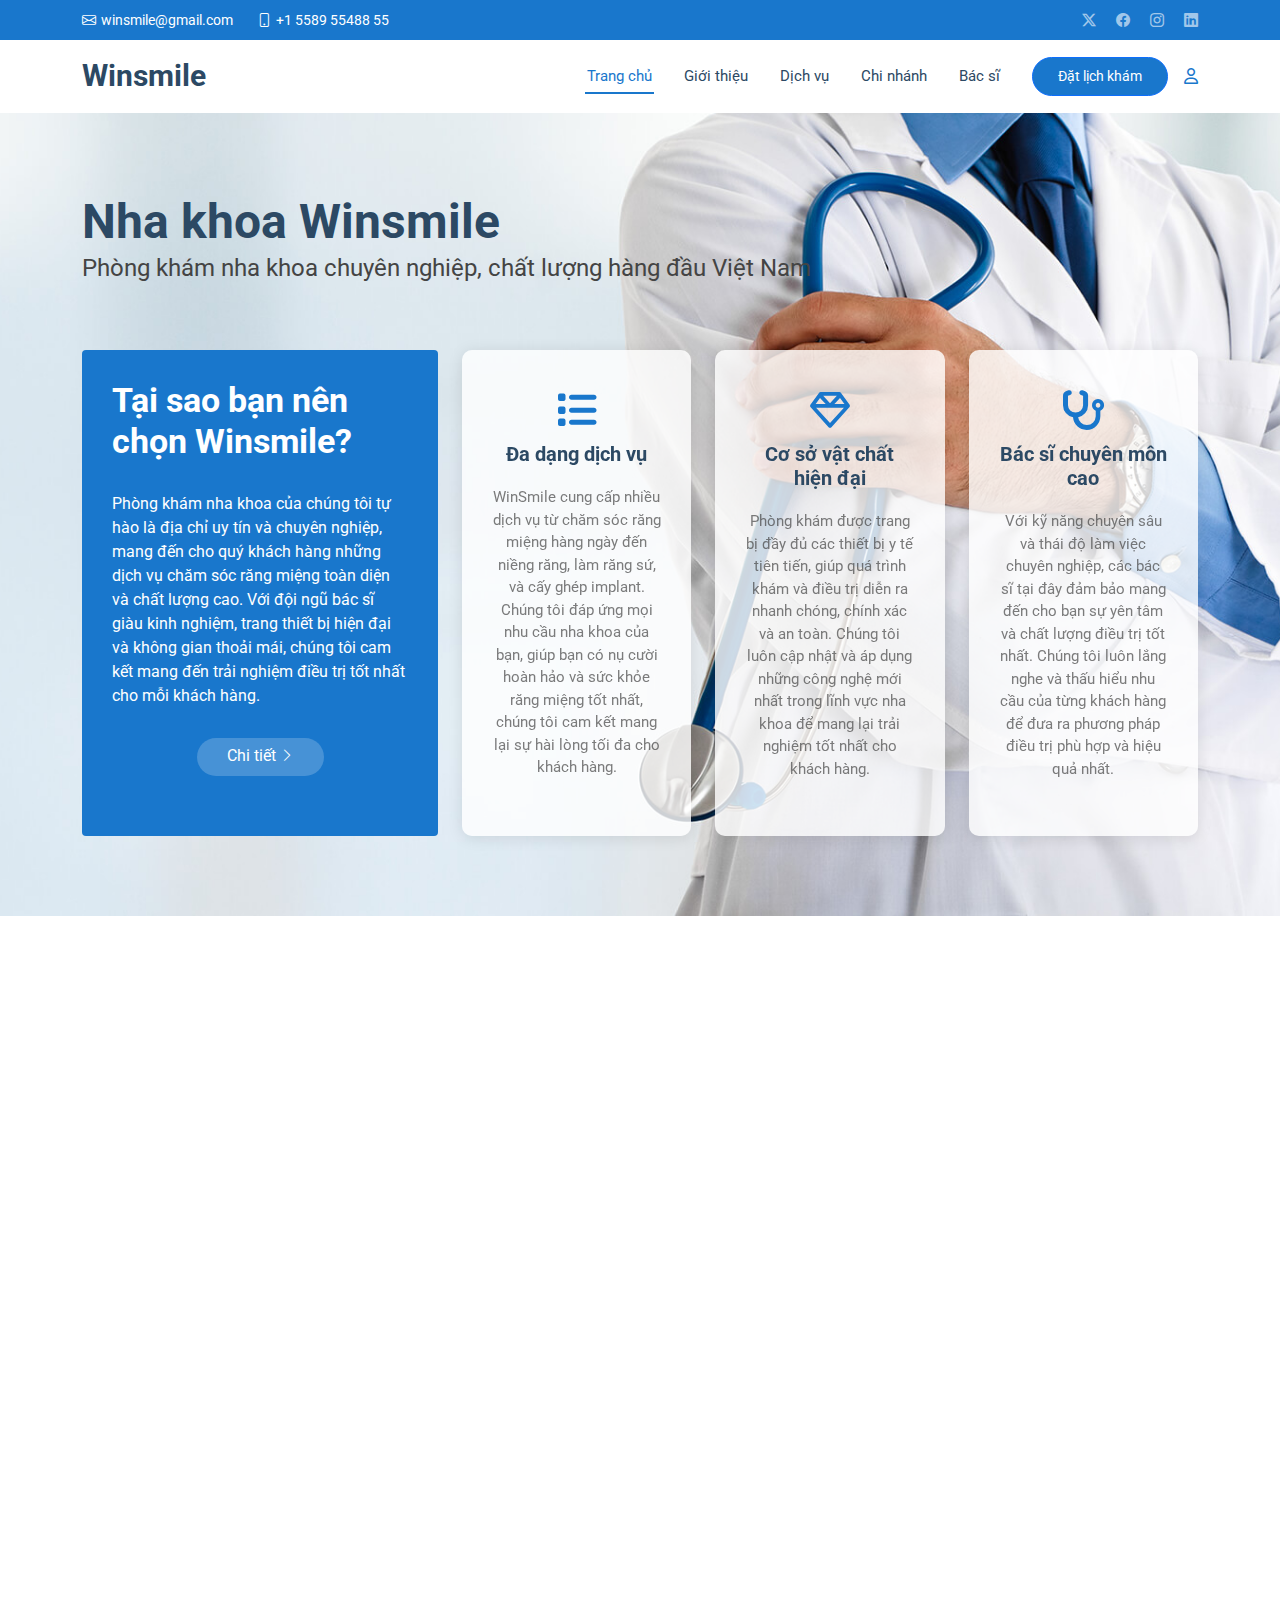
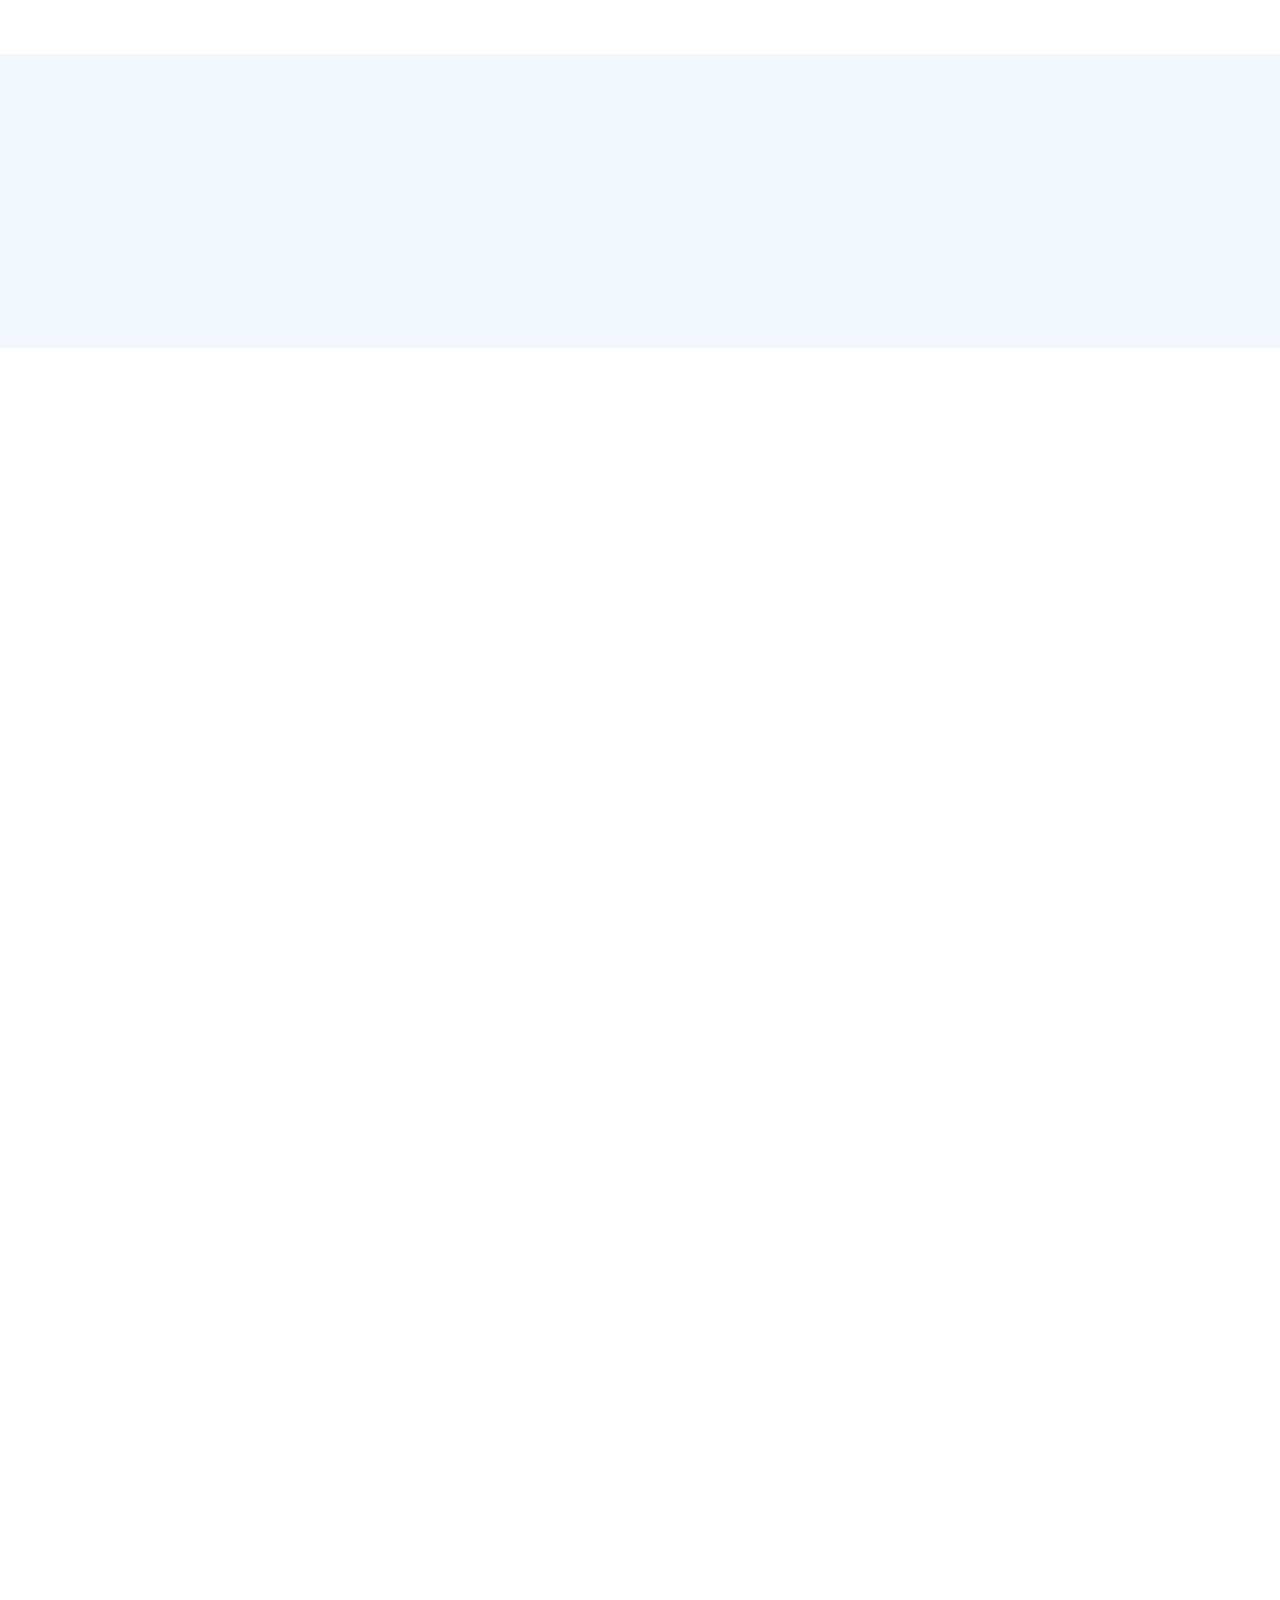
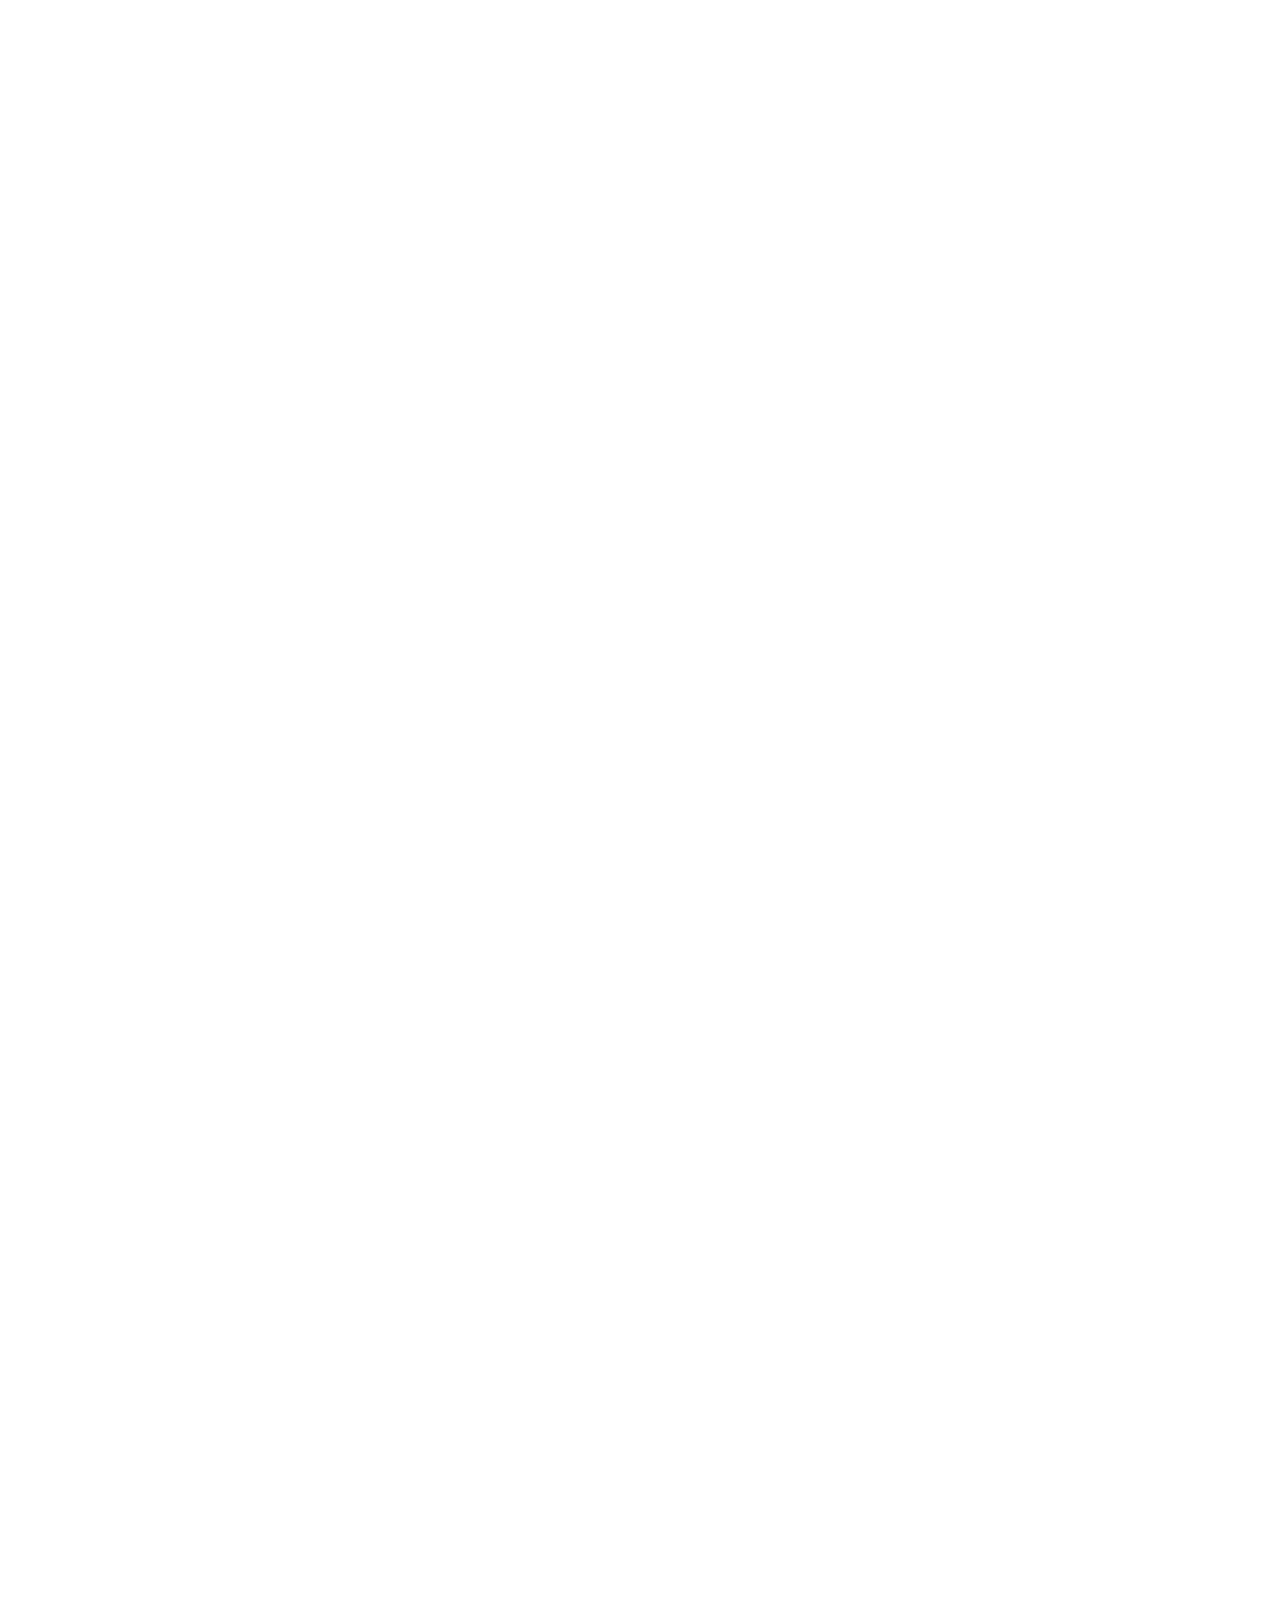
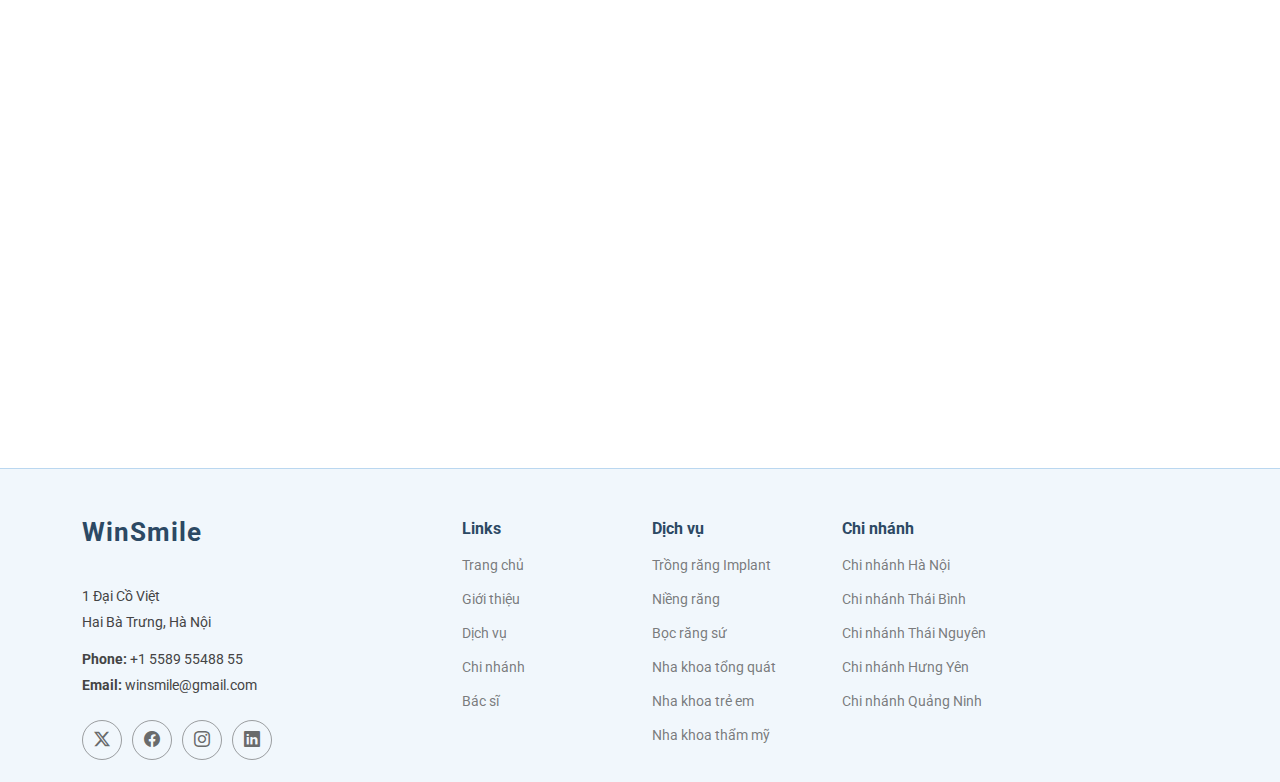
<file: index.html>
<!DOCTYPE html>
<html lang="en">
  <head>
    <meta charset="utf-8" />
    <meta content="width=device-width, initial-scale=1.0" name="viewport" />
    <title>Winsmile</title>
    <meta content="" name="description" />
    <meta content="" name="keywords" />
   
    <!-- Favicons -->
    <link href="assets/img/favicon.png" rel="icon" />
    <link href="assets/img/apple-touch-icon.png" rel="apple-touch-icon" />

    <!-- Fonts -->
    <link href="https://fonts.googleapis.com" rel="preconnect" />
    <link href="https://fonts.gstatic.com" rel="preconnect" crossorigin />
    <link
      href="https://fonts.googleapis.com/css2?family=Roboto:ital,wght@0,100;0,300;0,400;0,500;0,700;0,900;1,100;1,300;1,400;1,500;1,700;1,900&family=Poppins:ital,wght@0,100;0,200;0,300;0,400;0,500;0,600;0,700;0,800;0,900;1,100;1,200;1,300;1,400;1,500;1,600;1,700;1,800;1,900&family=Raleway:ital,wght@0,100;0,200;0,300;0,400;0,500;0,600;0,700;0,800;0,900;1,100;1,200;1,300;1,400;1,500;1,600;1,700;1,800;1,900&display=swap"
      rel="stylesheet"
    />

    <!-- Vendor CSS Files -->
    <link
      href="assets/vendor/bootstrap/css/bootstrap.min.css"
      rel="stylesheet"
    />
    <link
      href="assets/vendor/bootstrap-icons/bootstrap-icons.css"
      rel="stylesheet"
    />
    <link href="assets/vendor/aos/aos.css" rel="stylesheet" />
    <link
      href="assets/vendor/fontawesome-free/css/all.min.css"
      rel="stylesheet"
    />
    <link
      href="assets/vendor/glightbox/css/glightbox.min.css"
      rel="stylesheet"
    />
    <link href="assets/vendor/swiper/swiper-bundle.min.css" rel="stylesheet" />

    <!-- Main CSS File -->
    <link href="assets/css/main.css" rel="stylesheet" />

   
  </head>

  <body class="index-page">
    <header id="header" class="header sticky-top">
      <div class="topbar d-flex align-items-center">
        <div
          class="container d-flex justify-content-center justify-content-md-between"
        >
          <div class="contact-info d-flex align-items-center">
            <i class="bi bi-envelope d-flex align-items-center"
              ><a href="mailto:contact@example.com">winsmile@gmail.com</a></i
            >
            <i class="bi bi-phone d-flex align-items-center ms-4"
              ><span>+1 5589 55488 55</span></i
            >
          </div>
          <div class="social-links d-none d-md-flex align-items-center">
            <a href="#" class="twitter"><i class="bi bi-twitter-x"></i></a>
            <a href="#" class="facebook"><i class="bi bi-facebook"></i></a>
            <a href="#" class="instagram"><i class="bi bi-instagram"></i></a>
            <a href="#" class="linkedin"><i class="bi bi-linkedin"></i></a>
          </div>
        </div>
      </div>
      <!-- End Top Bar -->

      <div class="branding d-flex align-items-center">
        <div
          class="container position-relative d-flex align-items-center justify-content-between"
        >
          <a href="index.html" class="logo d-flex align-items-center me-auto">
            <!-- Uncomment the line below if you also wish to use an image logo -->
            <!-- <img src="assets/img/logo.png" alt=""> -->
            <h1 class="sitename">Winsmile</h1>
          </a>

          <nav id="navmenu" class="navmenu">
            <ul>
              <li>
                <a href="#hero" class="active">Trang chủ<br /></a>
              </li>
              <li><a href="#about">Giới thiệu</a></li>
              <li><a href="#services">Dịch vụ</a></li>
              <li><a href="#departments">Chi nhánh</a></li>
              <li><a href="#doctors">Bác sĩ</a></li>
            </ul>
            <i class="mobile-nav-toggle d-xl-none bi bi-list"></i>
          </nav>

          <a
            class="btn btn-primary cta-btn d-none d-sm-block"
            href="#appointment"
            >Đặt lịch khám</a
          >
          <div class="dropdown ms-3">
            <a
              href="#"
              class="d-flex align-items-center text-decoration-none"
              id="userDropdown"
              data-bs-toggle="dropdown"
              aria-expanded="false"
            >
              <!-- <img src="assets/img/user.png" alt="User" width="32" height="32" class="rounded-circle"> -->
              <i class="fa-regular fa-user"></i>
            </a>
            <ul
              class="dropdown-menu dropdown-menu-end"
              aria-labelledby="userDropdown"
              style="font-family: 'Roboto', sans-serif; font-size: 14px"
            >
              <li><a class="dropdown-item" href="#">Cập nhật thông tin cá nhân</a></li>
              <li><a class="dropdown-item" href="#">Đổi mật khẩu</a></li>
              <li><a class="dropdown-item" href="payment.html">Lịch sử thanh toán</a></li>
              <li><a class="dropdown-item" href="record_patient.html">Lịch sử điều trị</a></li>

              <li><hr class="dropdown-divider" /></li>
              <li><a class="dropdown-item" href="#">Đăng xuất</a></li>
            </ul>
          </div>
        </div>
      </div>
    </header>

    <main class="main">
      <!-- Hero Section -->
      <section id="hero" class="hero section light-background">
        <img src="assets/img/hero-bg.jpg" alt="" data-aos="fade-in" />

        <div class="container position-relative">
          <div
            class="welcome position-relative"
            data-aos="fade-down"
            data-aos-delay="100"
          >
            <h2>Nha khoa Winsmile</h2>
            <p>
              Phòng khám nha khoa chuyên nghiệp, chất lượng hàng đầu Việt Nam
            </p>
          </div>
          <!-- End Welcome -->

          <div class="content row gy-4">
            <div class="col-lg-4 d-flex align-items-stretch">
              <div class="why-box" data-aos="zoom-out" data-aos-delay="200">
                <h3>Tại sao bạn nên chọn Winsmile?</h3>
                <p>
                  Phòng khám nha khoa của chúng tôi tự hào là địa chỉ uy tín và
                  chuyên nghiệp, mang đến cho quý khách hàng những dịch vụ chăm
                  sóc răng miệng toàn diện và chất lượng cao. Với đội ngũ bác sĩ
                  giàu kinh nghiệm, trang thiết bị hiện đại và không gian thoải
                  mái, chúng tôi cam kết mang đến trải nghiệm điều trị tốt nhất
                  cho mỗi khách hàng.
                </p>
                <div class="text-center">
                  <a href="#about" class="more-btn"
                    ><span>Chi tiết</span> <i class="bi bi-chevron-right"></i
                  ></a>
                </div>
              </div>
            </div>
            <!-- End Why Box -->

            <div class="col-lg-8 d-flex align-items-stretch">
              <div class="d-flex flex-column justify-content-center">
                <div class="row gy-4">
                  <div class="col-xl-4 d-flex align-items-stretch">
                    <div
                      class="icon-box"
                      data-aos="zoom-out"
                      data-aos-delay="300"
                    >
                      <i class="fa-solid fa-list"></i>

                      <h4>Đa dạng dịch vụ</h4>
                      <p>
                        WinSmile cung cấp nhiều dịch vụ từ chăm sóc răng miệng
                        hàng ngày đến niềng răng, làm răng sứ, và cấy ghép
                        implant. Chúng tôi đáp ứng mọi nhu cầu nha khoa của bạn,
                        giúp bạn có nụ cười hoàn hảo và sức khỏe răng miệng tốt
                        nhất, chúng tôi cam kết mang lại sự hài lòng tối đa cho
                        khách hàng.
                      </p>
                    </div>
                  </div>
                  <!-- End Icon Box -->

                  <div class="col-xl-4 d-flex align-items-stretch">
                    <div
                      class="icon-box"
                      data-aos="zoom-out"
                      data-aos-delay="400"
                    >
                      <i class="fa-regular fa-gem"></i>
                      <h4>Cơ sở vật chất hiện đại</h4>
                      <p>
                        Phòng khám được trang bị đầy đủ các thiết bị y tế tiên
                        tiến, giúp quá trình khám và điều trị diễn ra nhanh
                        chóng, chính xác và an toàn. Chúng tôi luôn cập nhật và
                        áp dụng những công nghệ mới nhất trong lĩnh vực nha khoa
                        để mang lại trải nghiệm tốt nhất cho khách hàng.
                      </p>
                    </div>
                  </div>
                  <!-- End Icon Box -->

                  <div class="col-xl-4 d-flex align-items-stretch">
                    <div
                      class="icon-box"
                      data-aos="zoom-out"
                      data-aos-delay="500"
                    >
                      <i class="fa-solid fa-stethoscope"></i>
                      <h4>Bác sĩ chuyên môn cao</h4>
                      <p>
                        Với kỹ năng chuyên sâu và thái độ làm việc chuyên
                        nghiệp, các bác sĩ tại đây đảm bảo mang đến cho bạn sự
                        yên tâm và chất lượng điều trị tốt nhất. Chúng tôi luôn
                        lắng nghe và thấu hiểu nhu cầu của từng khách hàng để
                        đưa ra phương pháp điều trị phù hợp và hiệu quả nhất.
                      </p>
                    </div>
                  </div>
                  <!-- End Icon Box -->
                </div>
              </div>
            </div>
          </div>
          <!-- End  Content-->
        </div>
      </section>
      <!-- /Hero Section -->

      <!-- About Section -->
      <section id="about" class="about section">
        <div class="container">
          <div class="row gy-4 gx-5">
            <div
              class="col-lg-6 position-relative align-self-center"
              data-aos="fade-up"
              data-aos-delay="200"
            >
              <img src="assets/img/about.jpg" class="img-fluid" alt="" />
            </div>

            <div
              class="col-lg-6 content"
              data-aos="fade-up"
              data-aos-delay="100"
            >
              <h3>Giới thiệu</h3>
              <p>
                Phòng khám nha khoa WinSmile tự hào là một trong những địa chỉ
                chăm sóc răng miệng hàng đầu tại Việt Nam. Với đội ngũ bác sĩ
                giàu kinh nghiệm và được đào tạo bài bản, chúng tôi cam kết mang
                đến cho khách hàng các dịch vụ nha khoa chất lượng cao. Tại
                WinSmile, chúng tôi không ngừng cập nhật những công nghệ tiên
                tiến nhất để đảm bảo mang lại nụ cười tự tin và khỏe mạnh cho
                bạn.
              </p>
              <ul>
                <li>
                  <i class="fa-solid fa-pump-soap"></i>
                  <div>
                    <h5>Môi trường thân thiện và sạch sẽ</h5>
                    <p>
                      Chúng tôi luôn duy trì một môi trường phòng khám thân
                      thiện, thoải mái và vệ sinh sạch sẽ, giúp khách hàng cảm
                      thấy an tâm và thư giãn khi sử dụng dịch vụ.
                    </p>
                  </div>
                </li>
                <li>
                  <i class="fa-solid fa-hand-holding-medical"></i>
                  <div>
                    <h5>Chăm sóc cá nhân hóa</h5>
                    <p>
                      Mỗi khách hàng tại WinSmile đều được chăm sóc và tư vấn
                      theo tình trạng răng miệng riêng biệt, đảm bảo mang lại
                      kết quả tốt nhất và sự hài lòng tuyệt đối.
                    </p>
                  </div>
                </li>
                <li>
                  <i class="fa-solid fa-piggy-bank"></i>
                  <div>
                    <h5>Giá cả hợp lý</h5>
                    <p>
                      WinSmile cam kết cung cấp dịch vụ với mức giá hợp lý và
                      minh bạch, giúp khách hàng dễ dàng tiếp cận và lựa chọn
                      các dịch vụ chăm sóc răng miệng phù hợp.
                    </p>
                  </div>
                </li>
              </ul>
            </div>
          </div>
        </div>
      </section>
      <!-- /About Section -->

      <!-- Stats Section -->
      <section id="stats" class="stats section light-background">
        <div class="container" data-aos="fade-up" data-aos-delay="100">
          <div class="row gy-4">
            <div
              class="col-lg-3 col-md-6 d-flex flex-column align-items-center"
            >
              <i class="fa-solid fa-user-doctor"></i>
              <div class="stats-item">
                <span
                  data-purecounter-start="0"
                  data-purecounter-end="85"
                  data-purecounter-duration="1"
                  class="purecounter"
                ></span>
                <p>Bác sĩ</p>
              </div>
            </div>
            <!-- End Stats Item -->

            <div
              class="col-lg-3 col-md-6 d-flex flex-column align-items-center"
            >
              <i class="fa-regular fa-hospital"></i>
              <div class="stats-item">
                <span
                  data-purecounter-start="0"
                  data-purecounter-end="5"
                  data-purecounter-duration="1"
                  class="purecounter"
                ></span>
                <p>Chi nhánh</p>
              </div>
            </div>
            <!-- End Stats Item -->

            <div
              class="col-lg-3 col-md-6 d-flex flex-column align-items-center"
            >
              <i class="fa-solid fa-calendar-alt"></i>

              <div class="stats-item">
                <span
                  data-purecounter-start="0"
                  data-purecounter-end="12"
                  data-purecounter-duration="1"
                  class="purecounter"
                ></span>
                <p>Năm phát triển</p>
              </div>
            </div>
            <!-- End Stats Item -->

            <div
              class="col-lg-3 col-md-6 d-flex flex-column align-items-center"
            >
              <i class="fas fa-award"></i>
              <div class="stats-item">
                <span
                  data-purecounter-start="0"
                  data-purecounter-end="150"
                  data-purecounter-duration="1"
                  class="purecounter"
                ></span>
                <p>Giải thưởng</p>
              </div>
            </div>
            <!-- End Stats Item -->
          </div>
        </div>
      </section>
      <!-- /Stats Section -->

      <!-- Services Section -->
      <section id="services" class="services section">

        <!-- Section Title -->
        <div class="container section-title" data-aos="fade-up">
          <h2>Dịch vụ</h2>
          <!-- <p>Necessitatibus eius consequatur ex aliquid fuga eum quidem sint consectetur velit</p> -->
        </div><!-- End Section Title -->
  
        <div class="container">
  
          <div class="row gy-4">
  
            <div class="col-lg-4 col-md-6" data-aos="fade-up" data-aos-delay="100">
              <div class="service-item  position-relative">
                <div class="icon">
                  <!-- <i class="fas fa-heartbeat"></i> -->
                  <i class="fa-solid fa-teeth-open"></i>
                </div>
                <a href="service-implant.html" class="stretched-link">
                  <h3>Trồng răng Implant</h3>
                </a>
                <p>Trồng lại chiếc răng đã mất với chức năng thẩm mỹ và ăn nhai tốt như răng tự nhiên bằng phương pháp cấy ghép implant hiện đại.</p>
              </div>
            </div><!-- End Service Item -->
  
            <div class="col-lg-4 col-md-6" data-aos="fade-up" data-aos-delay="200">
              <div class="service-item position-relative">
                <div class="icon">
                  <i class="fas fa-pills"></i>
                </div>
                <a href="#" class="stretched-link">
                  <h3>Niềng răng</h3>
                </a>
                <p>Niềng răng nhanh hơn, hiệu quả hơn, ít đau hơn, khung hàm đẹp hơn và không giới hạn về tuổi tác cùng Hệ thống mắc cài và khay niềng thông minh.</p>
              </div>
            </div><!-- End Service Item -->
  
            <div class="col-lg-4 col-md-6" data-aos="fade-up" data-aos-delay="300">
              <div class="service-item position-relative">
                <div class="icon">
                  <i class="fas fa-hospital-user"></i>
                </div>
                <a href="#" class="stretched-link">
                  <h3>Bọc răng sứ</h3>
                </a>
                <p>Giải pháp bọc răng sứ thẩm mỹ giúp cho những chiếc răng bị khiếm khuyết lấy lại vẻ đẹp tự nhiên, răng được đều và khít sát, nâng cao tính thẩm mỹ cho nụ cười.</p>
              </div>
            </div><!-- End Service Item -->
  
            <div class="col-lg-4 col-md-6" data-aos="fade-up" data-aos-delay="400">
              <div class="service-item position-relative">
                <div class="icon">
                  <!-- <i class="fas fa-dna"></i> -->
                  <i class="fa-solid fa-stethoscope"></i>
                </div>
                <a href="#" class="stretched-link">
                  <h3>Nha khoa tổng quát</h3>
                </a>
                <p>Cung cấp dịch vụ chăm sóc răng miệng toàn diện, từ kiểm tra, vệ sinh răng miệng, đến điều trị sâu răng và các vấn đề nha chu, giúp duy trì sức khỏe răng miệng tốt..</p>
                <a href="#" class="stretched-link"></a>
              </div>
            </div><!-- End Service Item -->
  
            <div class="col-lg-4 col-md-6" data-aos="fade-up" data-aos-delay="500">
              <div class="service-item position-relative">
                <div class="icon">
                  <!-- <i class="fas fa-wheelchair"></i> -->
                  <i class="fa-solid fa-tooth"></i>
                </div>
                <a href="#" class="stretched-link">
                  <h3>Nha khoa trẻ em</h3>
                </a>
                <p>Chuyên chăm sóc răng miệng cho trẻ, từ kiểm tra định kỳ, làm sạch răng, đến điều trị sâu răng, giúp trẻ có hàm răng khỏe mạnh và nụ cười tươi tắn.</p>
                <a href="#" class="stretched-link"></a>
              </div>
            </div><!-- End Service Item -->
  
            <div class="col-lg-4 col-md-6" data-aos="fade-up" data-aos-delay="600">
              <div class="service-item position-relative">
                <div class="icon">
                  <i class="fas fa-notes-medical"></i>
                </div>
                <a href="#" class="stretched-link">
                  <h3>Nha khoa thẩm mỹ</h3>
                </a>
                <p>Chuyên cải thiện vẻ đẹp răng miệng qua các dịch vụ như tẩy trắng răng, chỉnh nha, và cấy ghép răng, giúp bạn tự tin với nụ cười hoàn hảo..</p>
                <a href="#" class="stretched-link"></a>
              </div>
            </div><!-- End Service Item -->
  
          </div>
  
        </div>
  
      </section><!-- /Services Section -->
  

      <!-- Appointment Section -->
      <section id="appointment" class="appointment section">
        <!-- Section Title -->
        <div class="container section-title" data-aos="fade-up">
          <h2>Đặt lịch khám</h2>
        
        </div>
        <!-- End Section Title -->

        <div class="container" data-aos="fade-up" data-aos-delay="100">
          <form
            action="forms/appointment.php"
            method="post"
            role="form"
            class="php-email-form"
          >
            <div class="row">
              <div class="col-md-4 form-group">
                <input
                  type="text"
                  name="name"
                  class="form-control"
                  id="name"
                  placeholder="Tên"
                  required=""
                />
              </div>
              <div class="col-md-4 form-group mt-3 mt-md-0">
                <input
                  type="email"
                  class="form-control"
                  name="email"
                  id="email"
                  placeholder="Email"
                  required=""
                />
              </div>
              <div class="col-md-4 form-group mt-3 mt-md-0">
                <input
                  type="tel"
                  class="form-control"
                  name="phone"
                  id="phone"
                  placeholder="Số điện thoại"
                  required=""
                />
              </div>
            </div>
            <div class="row">
              <div class="col-md-4 form-group mt-3">
                <input
                  type="datetime-local"
                  name="date"
                  class="form-control datepicker"
                  id="date"
                  placeholder="Ngày"
                  required=""
                />
              </div>
              <div class="col-md-4 form-group mt-3">
                <select
                  name="department"
                  id="department"
                  class="form-select"
                  required=""
                >
                  <option value="">Chọn chi nhánh</option>
                  <option value="Department 1">Department 1</option>
                  <option value="Department 2">Department 2</option>
                  <option value="Department 3">Department 3</option>
                </select>
              </div>
              <div class="col-md-4 form-group mt-3">
                <select
                  name="doctor"
                  id="doctor"
                  class="form-select"
                  required=""
                >
                  <option value="">Chọn bác sĩ</option>
                  <option value="Doctor 1">Doctor 1</option>
                  <option value="Doctor 2">Doctor 2</option>
                  <option value="Doctor 3">Doctor 3</option>
                </select>
              </div>
            </div>

            <div class="form-group mt-3">
              <textarea
                class="form-control"
                name="message"
                rows="5"
                placeholder="Lời nhắn"
              ></textarea>
            </div>
            <div class="mt-3">
              <div class="loading">Loading</div>
              <div class="error-message"></div>
              <div class="sent-message">
                Your appointment request has been sent successfully. Thank you!
              </div>
              <div class="text-center">
                <button type="submit">Gửi</button>
              </div>
            </div>
          </form>
        </div>

        <!-- Calendar Section -->
        <div class="container mt-5" data-aos="fade-up" data-aos-delay="200">
          <div
            class="calendar-header d-flex justify-content-between align-items-center"
          >
            <button id="prevMonth" class="btn btn-light">&lt;</button>
            <h3 id="calendarMonthYear"></h3>
            <button id="nextMonth" class="btn btn-light">&gt;</button>
          </div>
          <div id="appointment-calendar" class="calendar mt-3"></div>
        </div>

        <!-- Appointment Details Modal -->
        <div
          class="modal fade"
          id="appointmentDetailsModal"
          tabindex="-1"
          aria-labelledby="appointmentDetailsModalLabel"
          aria-hidden="true"
        >
          <div class="modal-dialog">
            <div class="modal-content">
              <div class="modal-header">
                <h5 class="modal-title" id="appointmentDetailsModalLabel">
                  Chi tiết lịch khám
                </h5>
                <button
                  type="button"
                  class="btn-close"
                  data-bs-dismiss="modal"
                  aria-label="Close"
                ></button>
              </div>
              <div class="modal-body">
                <p>
                  <strong>Thời gian:</strong>
                  <span id="appointment-time"></span>
                </p>
                <p>
                  <strong>Bác sĩ:</strong> <span id="appointment-doctor"></span>
                </p>
                <p>
                  <strong>Dịch vụ:</strong>
                  <span id="appointment-service"></span>
                </p>
              </div>
              <div class="modal-footer">
                <button
                  type="button"
                  class="btn btn-secondary"
                  data-bs-dismiss="modal"
                >
                  Đóng
                </button>
                <button
                  type="button"
                  class="btn btn-secondary"
                  data-bs-dismiss="modal"
                >
                  Huỷ lịch
                </button>
              </div>
            </div>
          </div>
        </div>
      </section>

      <!-- /Appointment Section -->

      <!-- Departments Section -->
      <section id="departments" class="departments section">
        <!-- Section Title -->
        <div class="container section-title" data-aos="fade-up">
          <h2>Chi nhánh</h2>
          
        </div>
        <!-- End Section Title -->

        <div class="container" data-aos="fade-up" data-aos-delay="100">
          <div class="row">
            <div class="col-lg-3">
              <ul class="nav nav-tabs flex-column">
                <li class="nav-item">
                  <a
                    class="nav-link active show"
                    data-bs-toggle="tab"
                    href="#departments-tab-1"
                    >Chi nhánh Hà Nội</a
                  >
                </li>
                <li class="nav-item">
                  <a
                    class="nav-link"
                    data-bs-toggle="tab"
                    href="#departments-tab-2"
                    >Chi nhánh Thái Bình</a
                  >
                </li>
                <li class="nav-item">
                  <a
                    class="nav-link"
                    data-bs-toggle="tab"
                    href="#departments-tab-3"
                    >Chi nhánh Thái Nguyên</a
                  >
                </li>
                <li class="nav-item">
                  <a
                    class="nav-link"
                    data-bs-toggle="tab"
                    href="#departments-tab-4"
                    >Chi nhánh Hưng Yên</a
                  >
                </li>
                <li class="nav-item">
                  <a
                    class="nav-link"
                    data-bs-toggle="tab"
                    href="#departments-tab-5"
                    >Chi nhánh Quảng Ninh</a
                  >
                </li>
              </ul>
            </div>
            <div class="col-lg-9 mt-4 mt-lg-0">
              <div class="tab-content">
                <div class="tab-pane active show" id="departments-tab-1">
                  <div class="row">
                    <div class="col-lg-8 details order-2 order-lg-1">
                      <h2>Chi nhánh Hà Nội</h2>
                      <h6>Địa chỉ:</h6>
                      <p>14 Lê Thanh Nghị, Hà Nội, Việt Nam</p>
                      <h6>Điện thoại:</h6>
                      <p>123-456-7890</p>
                      <h6>Giờ làm việc:</h6>
                      <p>8h - 20h</p>
                    </div>
                    <!-- <div class="col-lg-4 text-center order-1 order-lg-2">
                          <img
                              src="assets/img/departments-1.jpg"
                              alt=""
                              class="img-fluid"
                          />
                      </div> -->
                    <div
                      class="col-lg-4 text-center order-1 order-lg-2"
                      data-aos="fade-up"
                      data-aos-delay="200"
                    >
                      <iframe
                        style="border: 0; width: 300px; height: 300px"
                        src="https://www.google.com/maps/embed?pb=!1m18!1m12!1m3!1d3724.7301465371847!2d105.84547698232204!3d21.003451630719965!2m3!1f0!2f0!3f0!3m2!1i1024!2i768!4f13.1!3m3!1m2!1s0x3135ac74edfab92d%3A0x166687859f98bdac!2zMTQgUC4gTMOqIFRoYW5oIE5naOG7iywgQ-G6p3UgROG7gW4sIEhhaSBCw6AgVHLGsG5nLCBIw6AgTuG7mWksIFZp4buHdCBOYW0!5e0!3m2!1svi!2s!4v1720659984453!5m2!1svi!2s"
                        frameborder="0"
                        allowfullscreen=""
                        loading="lazy"
                        referrerpolicy="no-referrer-when-downgrade"
                      ></iframe>
                    </div>
                  </div>
                </div>

                <div class="tab-pane" id="departments-tab-2">
                  <div class="row">
                    <div class="col-lg-8 details order-2 order-lg-1">
                      <h2>Chi nhánh Thái Bình</h2>
                      <h6>Địa chỉ:</h6>
                      <p>25 Trần Nhân Tông, Thái Bình Việt Nam</p>
                      <h6>Điện thoại:</h6>
                      <p>123-456-7890</p>
                      <h6>Giờ làm việc:</h6>
                      <p>8h - 20h</p>
                    </div>
                    <div
                      class="col-lg-4 text-center order-1 order-lg-2"
                      data-aos="fade-up"
                      data-aos-delay="200"
                    >
                      <iframe
                        style="border: 0; width: 300px; height: 300px"
                        src="https://www.google.com/maps/embed?pb=!1m18!1m12!1m3!1d3738.524522882677!2d106.3270452754747!3d20.44363888106336!2m3!1f0!2f0!3f0!3m2!1i1024!2i768!4f13.1!3m3!1m2!1s0x3135e4db9debd199%3A0x7a73297b4da85537!2zMjUgVHLDosyAbiBOaMOibiBUw7RuZywgVHLhuqduIEjGsG5nLCBUaMOhaSBCw6xuaCwgVmnhu4d0IE5hbQ!5e0!3m2!1svi!2s!4v1720660323421!5m2!1svi!2s"
                        frameborder="0"
                        allowfullscreen=""
                        loading="lazy"
                        referrerpolicy="no-referrer-when-downgrade"
                      ></iframe>
                    </div>
                  </div>
                </div>
                <div class="tab-pane" id="departments-tab-3">
                  <div class="row">
                    <div class="col-lg-8 details order-2 order-lg-1">
                      <h2>Chi nhánh Thái Nguyên</h2>
                      <h6>Địa chỉ:</h6>
                      <p>17 Bắc Sơn Thái Nguyên Việt Nam</p>
                      <h6>Điện thoại:</h6>
                      <p>123-456-7890</p>
                      <h6>Giờ làm việc:</h6>
                      <p>8h - 20h</p>
                    </div>
                    <div
                      class="col-lg-4 text-center order-1 order-lg-2"
                      data-aos="fade-up"
                      data-aos-delay="200"
                    >
                      <iframe
                        src="https://www.google.com/maps/embed?pb=!1m18!1m12!1m3!1d3710.050256833559!2d105.80857877550422!3d21.58396128020801!2m3!1f0!2f0!3f0!3m2!1i1024!2i768!4f13.1!3m3!1m2!1s0x313527395eca5529%3A0xb044abad7d7a0554!2zMTcgxJDGsOG7nW5nIELhuq9jIFPGoW4sIFTDom4gVGjhu4tuaCwgVGjDoG5oIHBo4buRIFRow6FpIE5ndXnDqm4sIFRow6FpIE5ndXnDqm4sIFZp4buHdCBOYW0!5e0!3m2!1svi!2s!4v1720660569963!5m2!1svi!2s"
                        width="300"
                        height="300"
                        style="border: 0"
                        allowfullscreen=""
                        loading="lazy"
                        referrerpolicy="no-referrer-when-downgrade"
                      ></iframe>
                    </div>
                  </div>
                </div>
                <div class="tab-pane" id="departments-tab-4">
                  <div class="row">
                    <div class="col-lg-8 details order-2 order-lg-1">
                      <h2>Chi nhánh Hưng Yên</h2>
                      <h6>Địa chỉ:</h6>
                      <p>20 Lý Tự Trọng, Hưng Yên Việt Nam</p>
                      <h6>Điện thoại:</h6>
                      <p>123-456-7890</p>
                      <h6>Giờ làm việc:</h6>
                      <p>8h - 20h</p>
                    </div>
                    <div
                      class="col-lg-4 text-center order-1 order-lg-2"
                      data-aos="fade-up"
                      data-aos-delay="200"
                    >
                      <iframe
                        src="https://www.google.com/maps/embed?pb=!1m18!1m12!1m3!1d3733.098050038851!2d106.05460017548025!3d20.665589580894352!2m3!1f0!2f0!3f0!3m2!1i1024!2i768!4f13.1!3m3!1m2!1s0x3135c72997981313%3A0x911166231cf518!2zTMO9IFThu7EgVHLhu41uZywgSGnhur9uIE5hbSwgVHAuIEjGsG5nIFnDqm4sIEjGsG5nIFnDqm4sIFZp4buHdCBOYW0!5e0!3m2!1svi!2s!4v1720660863193!5m2!1svi!2s"
                        width="300"
                        height="300"
                        style="border: 0"
                        allowfullscreen=""
                        loading="lazy"
                        referrerpolicy="no-referrer-when-downgrade"
                      ></iframe>
                    </div>
                  </div>
                </div>
                <div class="tab-pane" id="departments-tab-5">
                  <div class="row">
                    <div class="col-lg-8 details order-2 order-lg-1">
                      <h2>Chi nhánh Quảng Ninh</h2>
                      <h6>Địa chỉ:</h6>
                      <p>600 Đặng Châu Tuệ, Quảng Ninh Việt Nam</p>
                      <h6>Điện thoại:</h6>
                      <p>123-456-7890</p>
                      <h6>Giờ làm việc:</h6>
                      <p>8h - 20h</p>
                    </div>
                    <div
                      class="col-lg-4 text-center order-1 order-lg-2"
                      data-aos="fade-up"
                      data-aos-delay="200"
                    >
                      <iframe
                        src="https://www.google.com/maps/embed?pb=!1m18!1m12!1m3!1d3725.210184528301!2d107.19185567548848!3d20.98421018065405!2m3!1f0!2f0!3f0!3m2!1i1024!2i768!4f13.1!3m3!1m2!1s0x314af8b4a176109f%3A0x14c2d1d53e67d36!2zNjAwIMSQ4bq3bmcgQ2jDonUgVHXhu4csIFF1YW4gSGFuaCwgQ-G6qW0gUGjhuqMsIFF14bqjbmcgTmluaCwgVmnhu4d0IE5hbQ!5e0!3m2!1svi!2s!4v1720660999828!5m2!1svi!2s"
                        width="300"
                        height="300"
                        style="border: 0"
                        allowfullscreen=""
                        loading="lazy"
                        referrerpolicy="no-referrer-when-downgrade"
                      ></iframe>
                    </div>
                  </div>
                </div>
              </div>
            </div>
          </div>
        </div>
      </section>
      <!-- /Departments Section -->

      <!-- Doctors Section -->
      <section id="doctors" class="doctors section">
        <!-- Section Title -->
        <div class="container section-title" data-aos="fade-up">
          <h2>Bác sĩ</h2>
        
        </div>
        <!-- End Section Title -->

        <div class="container">
          <div class="row gy-4">
            <div class="col-lg-6" data-aos="fade-up" data-aos-delay="100">
              <div class="team-member d-flex align-items-start">
                <div class="pic">
                  <img
                    src="assets/img/doctors/doctors-1.jpg"
                    class="img-fluid"
                    alt=""
                  />
                </div>
                <div class="member-info">
                  <h4>Walter White</h4>
                  <span>30 năm kinh nghiệm</span>
                  <p>
                   Giáo sư đại học MIT, Hoa Kỳ.
                  </p>
                  <div class="social">
                    <a href=""><i class="bi bi-twitter-x"></i></a>
                    <a href=""><i class="bi bi-facebook"></i></a>
                    <a href=""><i class="bi bi-instagram"></i></a>
                    <a href=""> <i class="bi bi-linkedin"></i> </a>
                  </div>
                </div>
              </div>
            </div>
            <!-- End Team Member -->

            <div class="col-lg-6" data-aos="fade-up" data-aos-delay="200">
              <div class="team-member d-flex align-items-start">
                <div class="pic">
                  <img
                    src="assets/img/doctors/doctors-2.jpg"
                    class="img-fluid"
                    alt=""
                  />
                </div>
                <div class="member-info">
                  <h4>Sarah Jhonson</h4>
                  <span>12 năm kinh nghiệm</span>
                  <p>
                    Phó giáo sư đại học Oxford, Hoa Kỳ.
                  </p>
                  <div class="social">
                    <a href=""><i class="bi bi-twitter-x"></i></a>
                    <a href=""><i class="bi bi-facebook"></i></a>
                    <a href=""><i class="bi bi-instagram"></i></a>
                    <a href=""> <i class="bi bi-linkedin"></i> </a>
                  </div>
                </div>
              </div>
            </div>
            <!-- End Team Member -->

            <div class="col-lg-6" data-aos="fade-up" data-aos-delay="300">
              <div class="team-member d-flex align-items-start">
                <div class="pic">
                  <img
                    src="assets/img/doctors/doctors-3.jpg"
                    class="img-fluid"
                    alt=""
                  />
                </div>
                <div class="member-info">
                  <h4>William Anderson</h4>
                  <span>5 năm kinh nghiệm</span>
                  <p>
                   Đại học Thanh Hoa, Trung Quốc.
                  </p>
                  <div class="social">
                    <a href=""><i class="bi bi-twitter-x"></i></a>
                    <a href=""><i class="bi bi-facebook"></i></a>
                    <a href=""><i class="bi bi-instagram"></i></a>
                    <a href=""> <i class="bi bi-linkedin"></i> </a>
                  </div>
                </div>
              </div>
            </div>
            <!-- End Team Member -->

            <div class="col-lg-6" data-aos="fade-up" data-aos-delay="400">
              <div class="team-member d-flex align-items-start">
                <div class="pic">
                  <img
                    src="assets/img/doctors/doctors-4.jpg"
                    class="img-fluid"
                    alt=""
                  />
                </div>
                <div class="member-info">
                  <h4>Amanda Jepson</h4>
                  <span>5 năm kinh nghiệm</span>
                  <p>
                   Đại học New York, Hoa Kỳ.
                  </p>
                  <div class="social">
                    <a href=""><i class="bi bi-twitter-x"></i></a>
                    <a href=""><i class="bi bi-facebook"></i></a>
                    <a href=""><i class="bi bi-instagram"></i></a>
                    <a href=""> <i class="bi bi-linkedin"></i> </a>
                  </div>
                </div>
              </div>
            </div>
            <!-- End Team Member -->
          </div>
        </div>
      </section>
      <!-- /Doctors Section -->
    </main>
    <footer id="footer" class="footer light-background">
      <div class="container footer-top">
        <div class="row gy-4">
          <div class="col-lg-4 col-md-6 footer-about">
            <a href="index.html" class="logo d-flex align-items-center">
              <span class="sitename">WinSmile</span>
            </a>
            <div class="footer-contact pt-3">
              <p>1 Đại Cồ Việt</p>
              <p>Hai Bà Trưng, Hà Nội</p>
              <p class="mt-3">
                <strong>Phone:</strong> <span>+1 5589 55488 55</span>
              </p>
              <p><strong>Email:</strong> <span>winsmile@gmail.com</span></p>
            </div>
            <div class="social-links d-flex mt-4">
              <a href=""><i class="bi bi-twitter-x"></i></a>
              <a href=""><i class="bi bi-facebook"></i></a>
              <a href=""><i class="bi bi-instagram"></i></a>
              <a href=""><i class="bi bi-linkedin"></i></a>
            </div>
          </div>

          <div class="col-lg-2 col-md-3 footer-links">
            <h4>Links</h4>
            <ul>
              <li><a href="#">Trang chủ</a></li>
              <li><a href="#">Giới thiệu</a></li>
              <li><a href="#">Dịch vụ</a></li>
              <li><a href="#">Chi nhánh</a></li>
              <li><a href="#">Bác sĩ</a></li>
            </ul>
          </div>

          <div class="col-lg-2 col-md-3 footer-links">
            <h4>Dịch vụ</h4>
            <ul>
              <li><a href="#">Trồng răng Implant</a></li>
              <li><a href="#">Niềng răng</a></li>
              <li><a href="#">Bọc răng sứ</a></li>
              <li><a href="#">Nha khoa tổng quát</a></li>
              <li><a href="#">Nha khoa trẻ em</a></li>
              <li><a href="#">Nha khoa thẩm mỹ</a></li>
            </ul>
          </div>
          <div class="col-lg-2 col-md-3 footer-links">
            <h4>Chi nhánh</h4>
            <ul>
              <li><a href="#">Chi nhánh Hà Nội</a></li>
              <li><a href="#">Chi nhánh Thái Bình</a></li>
              <li><a href="#">Chi nhánh Thái Nguyên</a></li>
              <li><a href="#">Chi nhánh Hưng Yên</a></li>
              <li><a href="#">Chi nhánh Quảng Ninh</a></li>
            </ul>
          </div>


         
        </div>
      </div>

    
    </footer>

    <!-- Scroll Top -->
    <a
      href="#"
      id="scroll-top"
      class="scroll-top d-flex align-items-center justify-content-center"
      ><i class="bi bi-arrow-up-short"></i
    ></a>

    <!-- Preloader -->
    <div id="preloader"></div>

    <!-- Vendor JS Files -->
    <script src="assets/vendor/bootstrap/js/bootstrap.bundle.min.js"></script>
    <script src="assets/vendor/php-email-form/validate.js"></script>
    <script src="assets/vendor/aos/aos.js"></script>
    <script src="assets/vendor/glightbox/js/glightbox.min.js"></script>
    <script src="assets/vendor/purecounter/purecounter_vanilla.js"></script>
    <script src="assets/vendor/swiper/swiper-bundle.min.js"></script>

    <!-- Main JS File -->
    <script src="assets/js/main.js"></script>
    <script src="assets/js/calender.js"></script>

    
  </body>
</html>
</file>
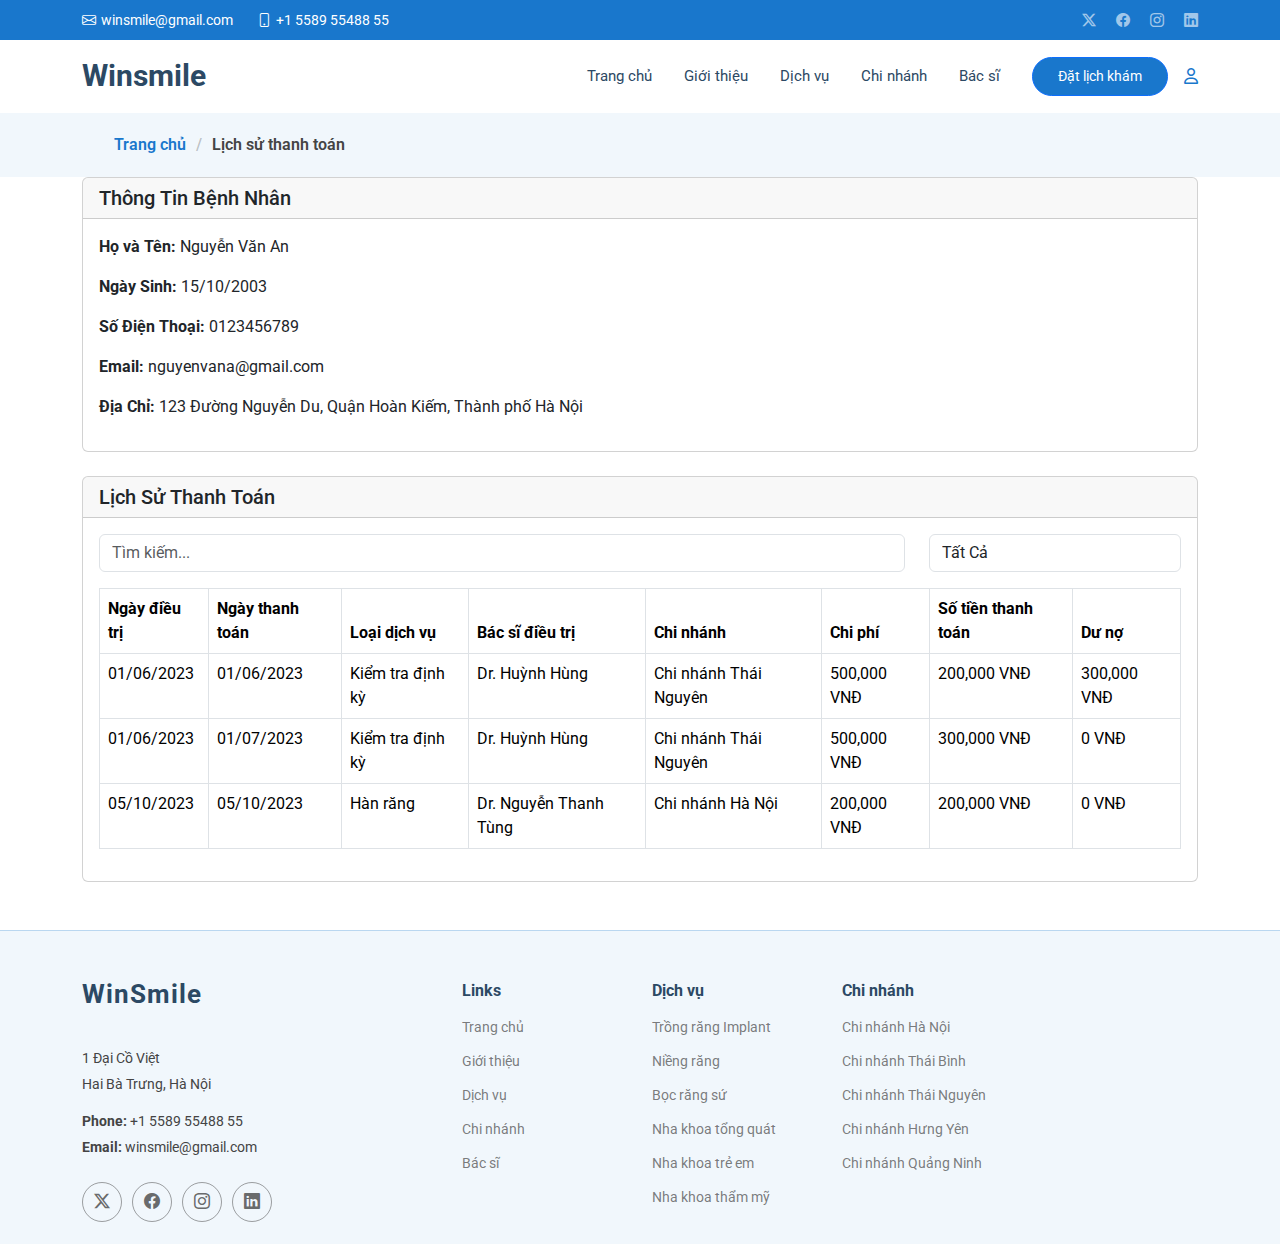
<file: payment.html>
<!DOCTYPE html>
<html lang="en">
  <head>
    <meta charset="utf-8" />
    <meta content="width=device-width, initial-scale=1.0" name="viewport" />
    <title>Winsmile</title>
    <meta content="" name="description" />
    <meta content="" name="keywords" />
   
    <!-- Favicons -->
    <link href="assets/img/favicon.png" rel="icon" />
    <link href="assets/img/apple-touch-icon.png" rel="apple-touch-icon" />

    <!-- Fonts -->
    <link href="https://fonts.googleapis.com" rel="preconnect" />
    <link href="https://fonts.gstatic.com" rel="preconnect" crossorigin />
    <link
      href="https://fonts.googleapis.com/css2?family=Roboto:ital,wght@0,100;0,300;0,400;0,500;0,700;0,900;1,100;1,300;1,400;1,500;1,700;1,900&family=Poppins:ital,wght@0,100;0,200;0,300;0,400;0,500;0,600;0,700;0,800;0,900;1,100;1,200;1,300;1,400;1,500;1,600;1,700;1,800;1,900&family=Raleway:ital,wght@0,100;0,200;0,300;0,400;0,500;0,600;0,700;0,800;0,900;1,100;1,200;1,300;1,400;1,500;1,600;1,700;1,800;1,900&display=swap"
      rel="stylesheet"
    />

    <!-- Vendor CSS Files -->
    <link
      href="assets/vendor/bootstrap/css/bootstrap.min.css"
      rel="stylesheet"
    />
    <link
      href="assets/vendor/bootstrap-icons/bootstrap-icons.css"
      rel="stylesheet"
    />
    <link href="assets/vendor/aos/aos.css" rel="stylesheet" />
    <link
      href="assets/vendor/fontawesome-free/css/all.min.css"
      rel="stylesheet"
    />
    <link
      href="assets/vendor/glightbox/css/glightbox.min.css"
      rel="stylesheet"
    />
    <link href="assets/vendor/swiper/swiper-bundle.min.css" rel="stylesheet" />

    <!-- Main CSS File -->
    <link href="assets/css/main.css" rel="stylesheet" />

   
  </head>

  <body class="index-page">
    <header id="header" class="header sticky-top">
      <div class="topbar d-flex align-items-center">
        <div
          class="container d-flex justify-content-center justify-content-md-between"
        >
          <div class="contact-info d-flex align-items-center">
            <i class="bi bi-envelope d-flex align-items-center"
              ><a href="mailto:contact@example.com">winsmile@gmail.com</a></i
            >
            <i class="bi bi-phone d-flex align-items-center ms-4"
              ><span>+1 5589 55488 55</span></i
            >
          </div>
          <div class="social-links d-none d-md-flex align-items-center">
            <a href="#" class="twitter"><i class="bi bi-twitter-x"></i></a>
            <a href="#" class="facebook"><i class="bi bi-facebook"></i></a>
            <a href="#" class="instagram"><i class="bi bi-instagram"></i></a>
            <a href="#" class="linkedin"><i class="bi bi-linkedin"></i></a>
          </div>
        </div>
      </div>
      <!-- End Top Bar -->

      <div class="branding d-flex align-items-center">
        <div
          class="container position-relative d-flex align-items-center justify-content-between"
        >
          <a href="record_patient.html" class="logo d-flex align-items-center me-auto">
            <!-- Uncomment the line below if you also wish to use an image logo -->
            <!-- <img src="assets/img/logo.png" alt=""> -->
            <h1 class="sitename">Winsmile</h1>
          </a>

          <nav id="navmenu" class="navmenu">
            <ul>
              <li>
                <a href="index.html" >Trang chủ<br/></a>
              </li>
              <li><a href="index.html#about">Giới thiệu</a></li>
              <li><a href="index.html#services">Dịch vụ</a></li>
              <li><a href="index.html#departments">Chi nhánh</a></li>
              <li><a href="index.html#doctors">Bác sĩ</a></li>
            </ul>
            <i class="mobile-nav-toggle d-xl-none bi bi-list"></i>
          </nav>

          <a
            class="btn btn-primary cta-btn d-none d-sm-block"
            href="index.html#appointment"
            >Đặt lịch khám</a
          >
          <div class="dropdown ms-3">
            <a
              href="#"
              class="d-flex align-items-center text-decoration-none"
              id="userDropdown"
              data-bs-toggle="dropdown"
              aria-expanded="false"
            >
              <!-- <img src="assets/img/user.png" alt="User" width="32" height="32" class="rounded-circle"> -->
              <i class="fa-regular fa-user"></i>
            </a>
            <ul
              class="dropdown-menu dropdown-menu-end"
              aria-labelledby="userDropdown"
              style="font-family: 'Roboto', sans-serif; font-size: 14px"
            >
              <li><a class="dropdown-item" href="#">Cập nhật thông tin cá nhân</a></li>
              <li><a class="dropdown-item" href="#">Đổi mật khẩu</a></li>
              <li><a class="dropdown-item" href="record_patient.html">Lịch sử điều trị</a></li>
              <li><a class="dropdown-item active" href="payment.html">Lịch sử thanh toán</a></li>

              <li><hr class="dropdown-divider" /></li>
              <li><a class="dropdown-item" href="#">Đăng xuất</a></li>
            </ul>
          </div>
        </div>
      </div>
    </header>

 
    <main class="main">
        <div class="page-title" data-aos="fade">
     
            <nav class="breadcrumbs">
              <div class="container">
                <ol>
                  <li><a href="index.html">Trang chủ</a></li>
                  <li class="current">Lịch sử thanh toán</li>
                </ol>
              </div>
            </nav>
          </div><!-- End Page Title -->
        <div class="container">
           
            <div class="patient-info card mb-4">
                <div class="card-header">
                    <h2 class="h5 mb-0">Thông Tin Bệnh Nhân</h2>
                </div>
                <div class="card-body">
                    <p><strong>Họ và Tên:</strong> Nguyễn Văn An</p>
                    <p><strong>Ngày Sinh:</strong> 15/10/2003</p>
                    <p><strong>Số Điện Thoại:</strong> 0123456789</p>
                    <p><strong>Email:</strong> nguyenvana@gmail.com</p>
                    <p><strong>Địa Chỉ:</strong> 123 Đường Nguyễn Du, Quận Hoàn Kiếm, Thành phố Hà Nội</p>
                </div>
            </div>
    
           
            <div class="treatment-history card mb-5">
                <div class="card-header">
                    <h2 class="h5 mb-0">Lịch Sử Thanh Toán</h2>
                </div>
                <div class="card-body">
                    <div class="search-filter row">
                        <div class="col-md-9 mb-3">
                            <input type="text" class="form-control" placeholder="Tìm kiếm...">
                        </div>
                        <div class="col-md-3 mb-3">
                            <select class="form-control">
                                <option value="all">Tất Cả</option>
                                <option value="3months">3 Tháng</option>
                                <option value="6months">6 Tháng</option>
                                <option value="1year">1 Năm</option>
                            </select>
                        </div>
                    </div>
                    <div class="table-responsive">
                        <table class="table table-bordered ">
                            <thead>
                                <tr>
                                    <th>Ngày điều trị</th>
                                    <th>Ngày thanh toán</th>
                                    
                                    <th>Loại dịch vụ</th>
                                    <th>Bác sĩ điều trị</th>
                                    <th>Chi nhánh</th>
                                    <th>Chi phí</th>
                                    <th>Số tiền thanh toán</th>
                                    <th>Dư nợ</th>
                                </tr>
                            </thead>
                            <tbody>
                                <tr>
                                    <td>01/06/2023</td>
                                    <td>01/06/2023</td>
                                    <td>Kiểm tra định kỳ</td>
                                    <td>Dr. Huỳnh Hùng</td>
                                    <td>Chi nhánh Thái Nguyên</td>
                                    <td>500,000 VNĐ</td>
                                    <td>200,000 VNĐ</td>
                                    <td>300,000 VNĐ</td>
                                </tr>
                                <tr>
                                    <td>01/06/2023</td>
                                    <td>01/07/2023</td>
                                    <td>Kiểm tra định kỳ</td>
                                    <td>Dr. Huỳnh Hùng</td>
                                    <td>Chi nhánh Thái Nguyên</td>
                                    <td>500,000 VNĐ</td>
                                    <td>300,000 VNĐ</td>
                                    <td>0 VNĐ</td>
                                </tr>
                                
                                
                                
                              
                                    <tr>
                                        <td>05/10/2023</td>
                                        <td>05/10/2023</td>
                                        <td>Hàn răng</td>
                                        <td>Dr. Nguyễn Thanh Tùng</td>
                                        <td>Chi nhánh Hà Nội</td>
                                      
                                        <td>200,000 VNĐ</td>
                                        <td>200,000 VNĐ</td>
                                        <td>0 VNĐ</td>
                                    </tr>
                            </tbody>
                        </table>
                    </div>
                </div>
            </div>
        </div>
    </main>
    
   
    <footer id="footer" class="footer light-background">
      <div class="container footer-top">
        <div class="row gy-4">
          <div class="col-lg-4 col-md-6 footer-about">
            <a href="index.html" class="logo d-flex align-items-center">
              <span class="sitename">WinSmile</span>
            </a>
            <div class="footer-contact pt-3">
              <p>1 Đại Cồ Việt</p>
              <p>Hai Bà Trưng, Hà Nội</p>
              <p class="mt-3">
                <strong>Phone:</strong> <span>+1 5589 55488 55</span>
              </p>
              <p><strong>Email:</strong> <span>winsmile@gmail.com</span></p>
            </div>
            <div class="social-links d-flex mt-4">
              <a href=""><i class="bi bi-twitter-x"></i></a>
              <a href=""><i class="bi bi-facebook"></i></a>
              <a href=""><i class="bi bi-instagram"></i></a>
              <a href=""><i class="bi bi-linkedin"></i></a>
            </div>
          </div>

          <div class="col-lg-2 col-md-3 footer-links">
            <h4>Links</h4>
            <ul>
              <li><a href="#">Trang chủ</a></li>
              <li><a href="#">Giới thiệu</a></li>
              <li><a href="#">Dịch vụ</a></li>
              <li><a href="#">Chi nhánh</a></li>
              <li><a href="#">Bác sĩ</a></li>
            </ul>
          </div>

          <div class="col-lg-2 col-md-3 footer-links">
            <h4>Dịch vụ</h4>
            <ul>
              <li><a href="#">Trồng răng Implant</a></li>
              <li><a href="#">Niềng răng</a></li>
              <li><a href="#">Bọc răng sứ</a></li>
              <li><a href="#">Nha khoa tổng quát</a></li>
              <li><a href="#">Nha khoa trẻ em</a></li>
              <li><a href="#">Nha khoa thẩm mỹ</a></li>
            </ul>
          </div>
          <div class="col-lg-2 col-md-3 footer-links">
            <h4>Chi nhánh</h4>
            <ul>
              <li><a href="#">Chi nhánh Hà Nội</a></li>
              <li><a href="#">Chi nhánh Thái Bình</a></li>
              <li><a href="#">Chi nhánh Thái Nguyên</a></li>
              <li><a href="#">Chi nhánh Hưng Yên</a></li>
              <li><a href="#">Chi nhánh Quảng Ninh</a></li>
            </ul>
          </div>


        </div>
      </div>

    
    </footer>

    <!-- Scroll Top -->
    <a
      href="#"
      id="scroll-top"
      class="scroll-top d-flex align-items-center justify-content-center"
      ><i class="bi bi-arrow-up-short"></i
    ></a>

    <!-- Preloader -->
    <div id="preloader"></div>

    <!-- Vendor JS Files -->
    <script src="assets/vendor/bootstrap/js/bootstrap.bundle.min.js"></script>
    <script src="assets/vendor/php-email-form/validate.js"></script>
    <script src="assets/vendor/aos/aos.js"></script>
    <script src="assets/vendor/glightbox/js/glightbox.min.js"></script>
    <script src="assets/vendor/purecounter/purecounter_vanilla.js"></script>
    <script src="assets/vendor/swiper/swiper-bundle.min.js"></script>

    <!-- Main JS File -->
    <script src="assets/js/main.js"></script>
    <script src="assets/js/calender.js"></script>
  </body>
</html>
</file>
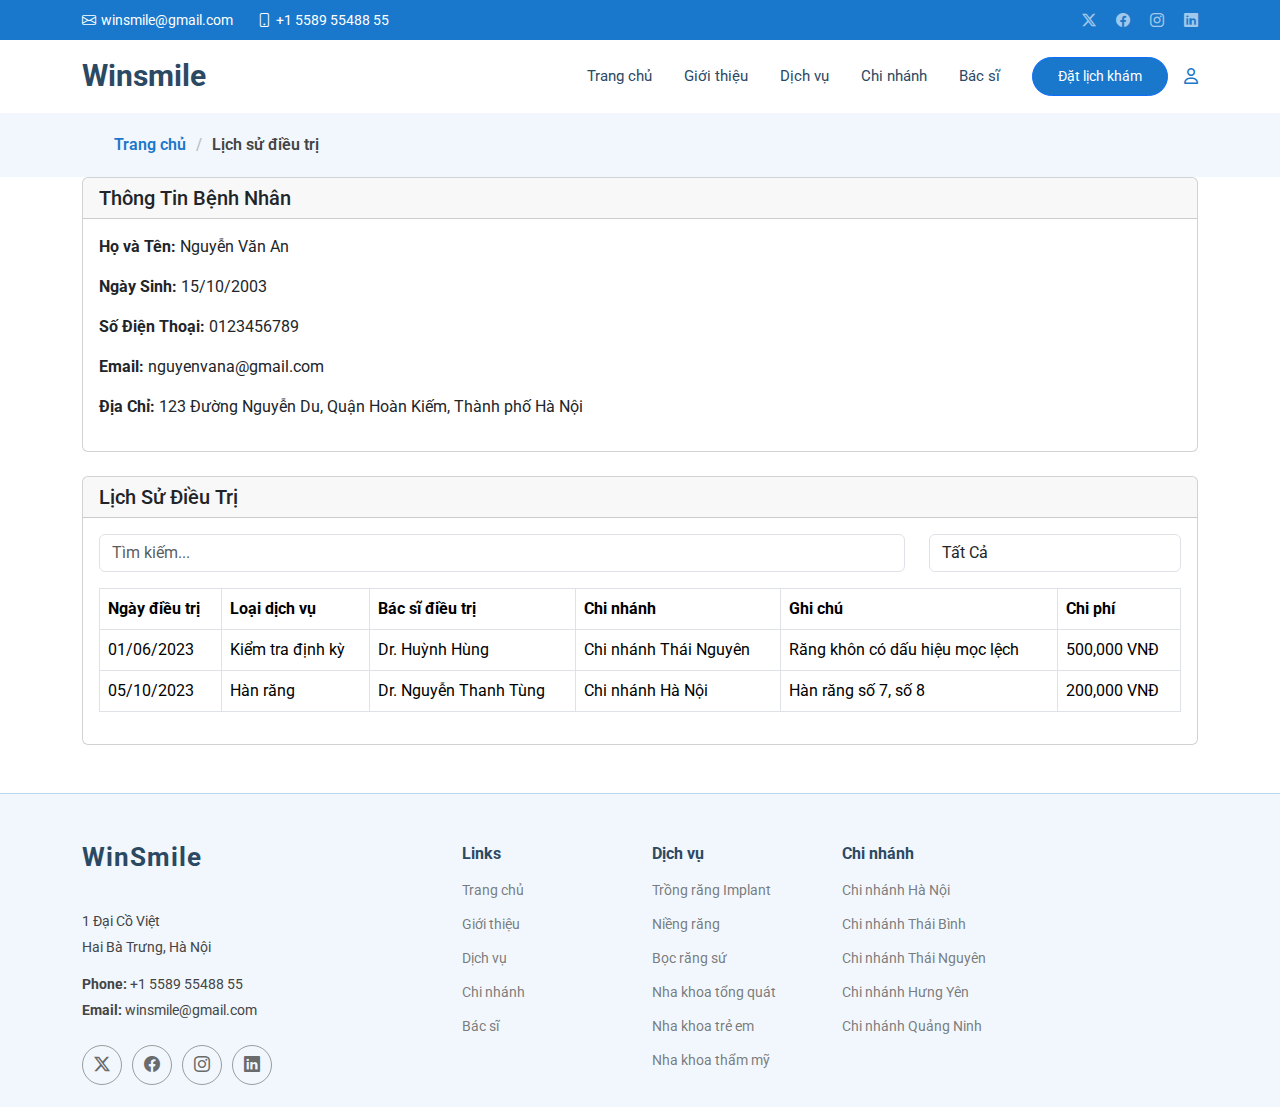
<file: record_patient.html>
<!DOCTYPE html>
<html lang="en">
  <head>
    <meta charset="utf-8" />
    <meta content="width=device-width, initial-scale=1.0" name="viewport" />
    <title>Winsmile</title>
    <meta content="" name="description" />
    <meta content="" name="keywords" />
   
    <!-- Favicons -->
    <link href="assets/img/favicon.png" rel="icon" />
    <link href="assets/img/apple-touch-icon.png" rel="apple-touch-icon" />

    <!-- Fonts -->
    <link href="https://fonts.googleapis.com" rel="preconnect" />
    <link href="https://fonts.gstatic.com" rel="preconnect" crossorigin />
    <link
      href="https://fonts.googleapis.com/css2?family=Roboto:ital,wght@0,100;0,300;0,400;0,500;0,700;0,900;1,100;1,300;1,400;1,500;1,700;1,900&family=Poppins:ital,wght@0,100;0,200;0,300;0,400;0,500;0,600;0,700;0,800;0,900;1,100;1,200;1,300;1,400;1,500;1,600;1,700;1,800;1,900&family=Raleway:ital,wght@0,100;0,200;0,300;0,400;0,500;0,600;0,700;0,800;0,900;1,100;1,200;1,300;1,400;1,500;1,600;1,700;1,800;1,900&display=swap"
      rel="stylesheet"
    />

    <!-- Vendor CSS Files -->
    <link
      href="assets/vendor/bootstrap/css/bootstrap.min.css"
      rel="stylesheet"
    />
    <link
      href="assets/vendor/bootstrap-icons/bootstrap-icons.css"
      rel="stylesheet"
    />
    <link href="assets/vendor/aos/aos.css" rel="stylesheet" />
    <link
      href="assets/vendor/fontawesome-free/css/all.min.css"
      rel="stylesheet"
    />
    <link
      href="assets/vendor/glightbox/css/glightbox.min.css"
      rel="stylesheet"
    />
    <link href="assets/vendor/swiper/swiper-bundle.min.css" rel="stylesheet" />

    <!-- Main CSS File -->
    <link href="assets/css/main.css" rel="stylesheet" />

  
  </head>

  <body class="index-page">
    <header id="header" class="header sticky-top">
      <div class="topbar d-flex align-items-center">
        <div
          class="container d-flex justify-content-center justify-content-md-between"
        >
          <div class="contact-info d-flex align-items-center">
            <i class="bi bi-envelope d-flex align-items-center"
              ><a href="mailto:contact@example.com">winsmile@gmail.com</a></i
            >
            <i class="bi bi-phone d-flex align-items-center ms-4"
              ><span>+1 5589 55488 55</span></i
            >
          </div>
          <div class="social-links d-none d-md-flex align-items-center">
            <a href="#" class="twitter"><i class="bi bi-twitter-x"></i></a>
            <a href="#" class="facebook"><i class="bi bi-facebook"></i></a>
            <a href="#" class="instagram"><i class="bi bi-instagram"></i></a>
            <a href="#" class="linkedin"><i class="bi bi-linkedin"></i></a>
          </div>
        </div>
      </div>
      <!-- End Top Bar -->

      <div class="branding d-flex align-items-center">
        <div
          class="container position-relative d-flex align-items-center justify-content-between"
        >
          <a href="record_patient.html" class="logo d-flex align-items-center me-auto">
            <!-- Uncomment the line below if you also wish to use an image logo -->
            <!-- <img src="assets/img/logo.png" alt=""> -->
            <h1 class="sitename">Winsmile</h1>
          </a>

          <nav id="navmenu" class="navmenu">
            <ul>
              <li>
                <a href="index.html" >Trang chủ<br/></a>
              </li>
              <li><a href="index.html#about">Giới thiệu</a></li>
              <li><a href="index.html#services">Dịch vụ</a></li>
              <li><a href="index.html#departments">Chi nhánh</a></li>
              <li><a href="index.html#doctors">Bác sĩ</a></li>
            </ul>
            <i class="mobile-nav-toggle d-xl-none bi bi-list"></i>
          </nav>

          <a
            class="btn btn-primary cta-btn d-none d-sm-block"
            href="index.html#appointment"
            >Đặt lịch khám</a
          >
          <div class="dropdown ms-3">
            <a
              href="#"
              class="d-flex align-items-center text-decoration-none"
              id="userDropdown"
              data-bs-toggle="dropdown"
              aria-expanded="false"
            >
              <!-- <img src="assets/img/user.png" alt="User" width="32" height="32" class="rounded-circle"> -->
              <i class="fa-regular fa-user"></i>
            </a>
            <ul
              class="dropdown-menu dropdown-menu-end"
              aria-labelledby="userDropdown"
              style="font-family: 'Roboto', sans-serif; font-size: 14px"
            >
              <li><a class="dropdown-item" href="#">Cập nhật thông tin cá nhân</a></li>
              <li><a class="dropdown-item" href="#">Đổi mật khẩu</a></li>
              <li><a class="dropdown-item active" href="record_patient.html">Lịch sử điều trị</a></li>
              <li><a class="dropdown-item " href="payment.html">Lịch sử thanh toán</a></li>

              <li><hr class="dropdown-divider" /></li>
              <li><a class="dropdown-item" href="#">Đăng xuất</a></li>
            </ul>
          </div>
        </div>
      </div>
    </header>

   <main class="main">
  
      <div class="page-title" data-aos="fade">
     
        <nav class="breadcrumbs">
          <div class="container">
            <ol>
              <li><a href="index.html">Trang chủ</a></li>
              <li class="current">Lịch sử điều trị</li>
            </ol>
          </div>
        </nav>
      </div><!-- End Page Title -->
        <div class="container">
         
           
            <div class="patient-info card mb-4">
                <div class="card-header">
                    <h2 class="h5 mb-0">Thông Tin Bệnh Nhân</h2>
                </div>
                <div class="card-body">
                    <p><strong>Họ và Tên:</strong> Nguyễn Văn An</p>
                    <p><strong>Ngày Sinh:</strong> 15/10/2003</p>
                    <p><strong>Số Điện Thoại:</strong> 0123456789</p>
                    <p><strong>Email:</strong> nguyenvana@gmail.com</p>
                    <p><strong>Địa Chỉ:</strong> 123 Đường Nguyễn Du, Quận Hoàn Kiếm, Thành phố Hà Nội</p>
                </div>
            </div>
    
           
            <div class="treatment-history card mb-5">
                <div class="card-header">
                    <h2 class="h5 mb-0">Lịch Sử Điều Trị</h2>
                </div>
                <div class="card-body">
                    <div class="search-filter row">
                        <div class="col-md-9 mb-3">
                            <input type="text" class="form-control" placeholder="Tìm kiếm...">
                        </div>
                        <div class="col-md-3 mb-3">
                            <select class="form-control">
                                <option value="all">Tất Cả</option>
                                <option value="3months">3 Tháng</option>
                                <option value="6months">6 Tháng</option>
                                <option value="1year">1 Năm</option>
                            </select>
                        </div>
                    </div>
                    <div class="table-responsive">
                        <table class="table table-bordered ">
                            <thead>
                                <tr>
                                    <th>Ngày điều trị</th>
                                    <th>Loại dịch vụ</th>
                                    <th>Bác sĩ điều trị</th>
                                    <th>Chi nhánh</th>
                                    <th>Ghi chú</th>
                                    <th>Chi phí</th>
                                </tr>
                            </thead>
                            <tbody>
                                <tr>
                                    <td>01/06/2023</td>
                                    <td>Kiểm tra định kỳ</td>
                                    <td>Dr. Huỳnh Hùng</td>
                                    <td>Chi nhánh Thái Nguyên</td>
                                    <td>Răng khôn có dấu hiệu mọc lệch</td>
                                    <td>500,000 VNĐ</td>
                                </tr>
                                
                                
                              
                                    <tr>
                                        <td>05/10/2023</td>
                                        <td>Hàn răng</td>
                                        <td>Dr. Nguyễn Thanh Tùng</td>
                                        <td>Chi nhánh Hà Nội</td>
                                        <td>Hàn răng số 7, số 8</td>
                                        <td>200,000 VNĐ</td>
                                    </tr>
                            </tbody>
                        </table>
                    </div>
                </div>
            </div>
        </div>
   
    
   </main>
    <footer id="footer" class="footer light-background">
      <div class="container footer-top">
        <div class="row gy-4">
          <div class="col-lg-4 col-md-6 footer-about">
            <a href="index.html" class="logo d-flex align-items-center">
              <span class="sitename">WinSmile</span>
            </a>
            <div class="footer-contact pt-3">
              <p>1 Đại Cồ Việt</p>
              <p>Hai Bà Trưng, Hà Nội</p>
              <p class="mt-3">
                <strong>Phone:</strong> <span>+1 5589 55488 55</span>
              </p>
              <p><strong>Email:</strong> <span>winsmile@gmail.com</span></p>
            </div>
            <div class="social-links d-flex mt-4">
              <a href=""><i class="bi bi-twitter-x"></i></a>
              <a href=""><i class="bi bi-facebook"></i></a>
              <a href=""><i class="bi bi-instagram"></i></a>
              <a href=""><i class="bi bi-linkedin"></i></a>
            </div>
          </div>

          <div class="col-lg-2 col-md-3 footer-links">
            <h4>Links</h4>
            <ul>
              <li><a href="#">Trang chủ</a></li>
              <li><a href="#">Giới thiệu</a></li>
              <li><a href="#">Dịch vụ</a></li>
              <li><a href="#">Chi nhánh</a></li>
              <li><a href="#">Bác sĩ</a></li>
            </ul>
          </div>

          <div class="col-lg-2 col-md-3 footer-links">
            <h4>Dịch vụ</h4>
            <ul>
              <li><a href="#">Trồng răng Implant</a></li>
              <li><a href="#">Niềng răng</a></li>
              <li><a href="#">Bọc răng sứ</a></li>
              <li><a href="#">Nha khoa tổng quát</a></li>
              <li><a href="#">Nha khoa trẻ em</a></li>
              <li><a href="#">Nha khoa thẩm mỹ</a></li>
            </ul>
          </div>
          <div class="col-lg-2 col-md-3 footer-links">
            <h4>Chi nhánh</h4>
            <ul>
              <li><a href="#">Chi nhánh Hà Nội</a></li>
              <li><a href="#">Chi nhánh Thái Bình</a></li>
              <li><a href="#">Chi nhánh Thái Nguyên</a></li>
              <li><a href="#">Chi nhánh Hưng Yên</a></li>
              <li><a href="#">Chi nhánh Quảng Ninh</a></li>
            </ul>
          </div>


        </div>
      </div>

    
    </footer>

    <!-- Scroll Top -->
    <a
      href="#"
      id="scroll-top"
      class="scroll-top d-flex align-items-center justify-content-center"
      ><i class="bi bi-arrow-up-short"></i
    ></a>

    <!-- Preloader -->
    <div id="preloader"></div>

    <!-- Vendor JS Files -->
    <script src="assets/vendor/bootstrap/js/bootstrap.bundle.min.js"></script>
    <script src="assets/vendor/php-email-form/validate.js"></script>
    <script src="assets/vendor/aos/aos.js"></script>
    <script src="assets/vendor/glightbox/js/glightbox.min.js"></script>
    <script src="assets/vendor/purecounter/purecounter_vanilla.js"></script>
    <script src="assets/vendor/swiper/swiper-bundle.min.js"></script>

    <!-- Main JS File -->
    <script src="assets/js/main.js"></script>
    <script src="assets/js/calender.js"></script>
  </body>
</html>
</file>
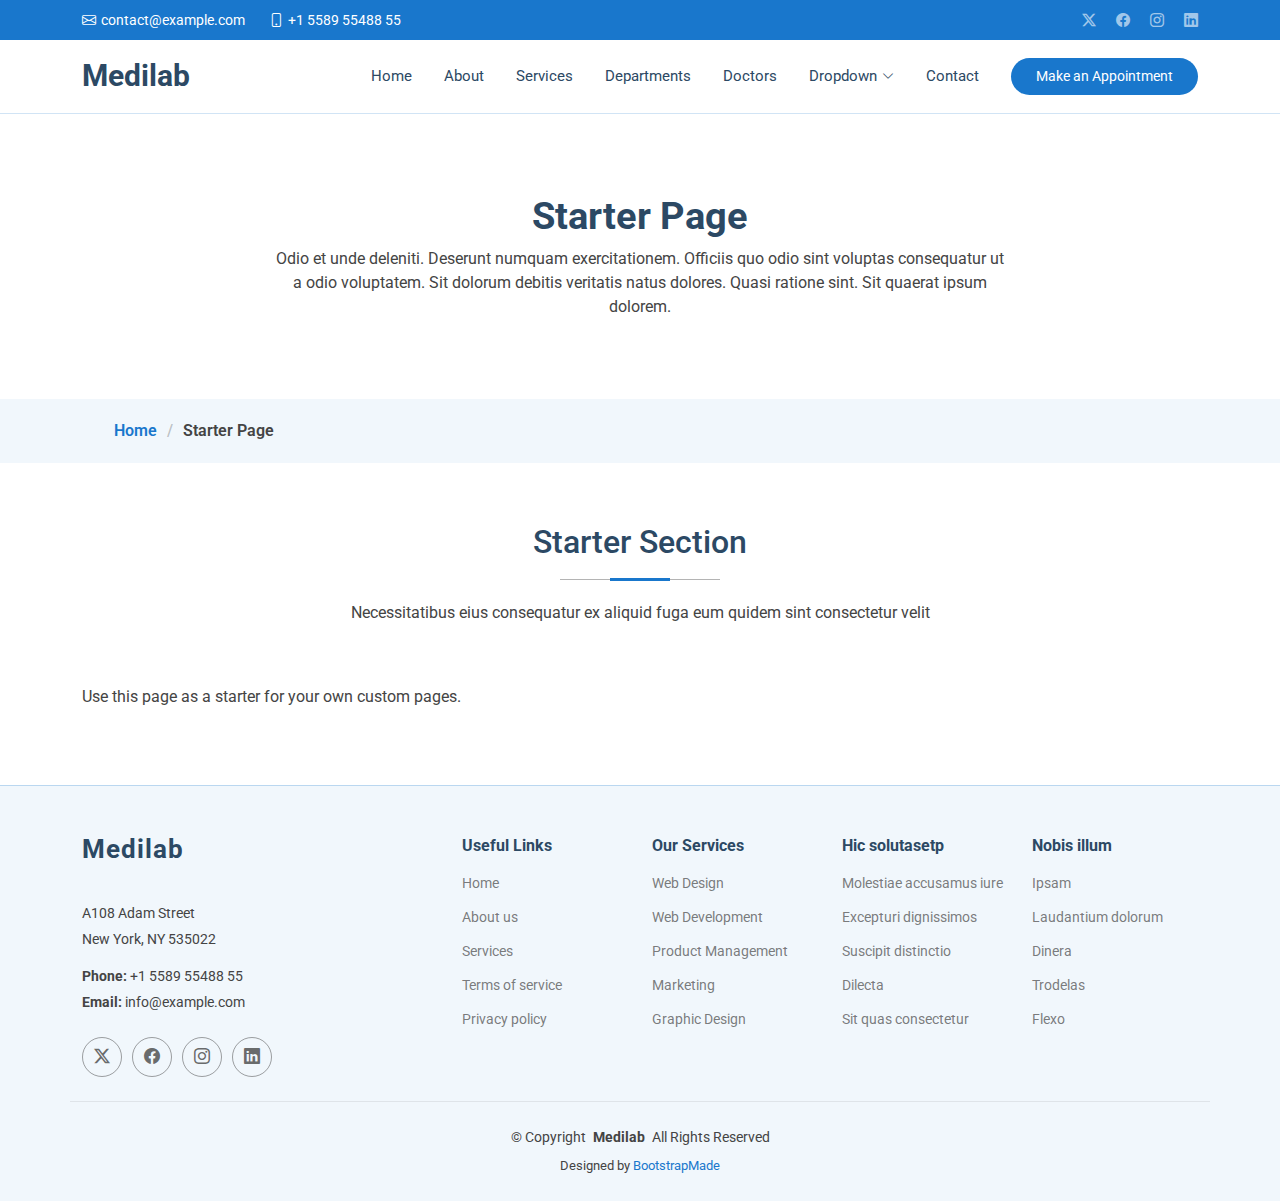
<file: starter-page.html>
<!DOCTYPE html>
<html lang="en">

<head>
  <meta charset="utf-8">
  <meta content="width=device-width, initial-scale=1.0" name="viewport">
  <title>Starter Page - Medilab Bootstrap Template</title>
  <meta content="" name="description">
  <meta content="" name="keywords">

  <!-- Favicons -->
  <link href="assets/img/favicon.png" rel="icon">
  <link href="assets/img/apple-touch-icon.png" rel="apple-touch-icon">

  <!-- Fonts -->
  <link href="https://fonts.googleapis.com" rel="preconnect">
  <link href="https://fonts.gstatic.com" rel="preconnect" crossorigin>
  <link href="https://fonts.googleapis.com/css2?family=Roboto:ital,wght@0,100;0,300;0,400;0,500;0,700;0,900;1,100;1,300;1,400;1,500;1,700;1,900&family=Poppins:ital,wght@0,100;0,200;0,300;0,400;0,500;0,600;0,700;0,800;0,900;1,100;1,200;1,300;1,400;1,500;1,600;1,700;1,800;1,900&family=Raleway:ital,wght@0,100;0,200;0,300;0,400;0,500;0,600;0,700;0,800;0,900;1,100;1,200;1,300;1,400;1,500;1,600;1,700;1,800;1,900&display=swap" rel="stylesheet">

  <!-- Vendor CSS Files -->
  <link href="assets/vendor/bootstrap/css/bootstrap.min.css" rel="stylesheet">
  <link href="assets/vendor/bootstrap-icons/bootstrap-icons.css" rel="stylesheet">
  <link href="assets/vendor/aos/aos.css" rel="stylesheet">
  <link href="assets/vendor/fontawesome-free/css/all.min.css" rel="stylesheet">
  <link href="assets/vendor/glightbox/css/glightbox.min.css" rel="stylesheet">
  <link href="assets/vendor/swiper/swiper-bundle.min.css" rel="stylesheet">

  <!-- Main CSS File -->
  <link href="assets/css/main.css" rel="stylesheet">

  <!-- =======================================================
  * Template Name: Medilab
  * Template URL: https://bootstrapmade.com/medilab-free-medical-bootstrap-theme/
  * Updated: Jun 27 2024 with Bootstrap v5.3.3
  * Author: BootstrapMade.com
  * License: https://bootstrapmade.com/license/
  ======================================================== -->
</head>

<body class="starter-page-page">

  <header id="header" class="header sticky-top">

    <div class="topbar d-flex align-items-center">
      <div class="container d-flex justify-content-center justify-content-md-between">
        <div class="contact-info d-flex align-items-center">
          <i class="bi bi-envelope d-flex align-items-center"><a href="mailto:contact@example.com">contact@example.com</a></i>
          <i class="bi bi-phone d-flex align-items-center ms-4"><span>+1 5589 55488 55</span></i>
        </div>
        <div class="social-links d-none d-md-flex align-items-center">
          <a href="#" class="twitter"><i class="bi bi-twitter-x"></i></a>
          <a href="#" class="facebook"><i class="bi bi-facebook"></i></a>
          <a href="#" class="instagram"><i class="bi bi-instagram"></i></a>
          <a href="#" class="linkedin"><i class="bi bi-linkedin"></i></a>
        </div>
      </div>
    </div><!-- End Top Bar -->

    <div class="branding d-flex align-items-center">

      <div class="container position-relative d-flex align-items-center justify-content-between">
        <a href="index.html" class="logo d-flex align-items-center me-auto">
          <!-- Uncomment the line below if you also wish to use an image logo -->
          <!-- <img src="assets/img/logo.png" alt=""> -->
          <h1 class="sitename">Medilab</h1>
        </a>

        <nav id="navmenu" class="navmenu">
          <ul>
            <li><a href="#hero">Home<br></a></li>
            <li><a href="#about">About</a></li>
            <li><a href="#services">Services</a></li>
            <li><a href="#departments">Departments</a></li>
            <li><a href="#doctors">Doctors</a></li>
            <li class="dropdown"><a href="#"><span>Dropdown</span> <i class="bi bi-chevron-down toggle-dropdown"></i></a>
              <ul>
                <li><a href="#">Dropdown 1</a></li>
                <li class="dropdown"><a href="#"><span>Deep Dropdown</span> <i class="bi bi-chevron-down toggle-dropdown"></i></a>
                  <ul>
                    <li><a href="#">Deep Dropdown 1</a></li>
                    <li><a href="#">Deep Dropdown 2</a></li>
                    <li><a href="#">Deep Dropdown 3</a></li>
                    <li><a href="#">Deep Dropdown 4</a></li>
                    <li><a href="#">Deep Dropdown 5</a></li>
                  </ul>
                </li>
                <li><a href="#">Dropdown 2</a></li>
                <li><a href="#">Dropdown 3</a></li>
                <li><a href="#">Dropdown 5</a></li>
              </ul>
            </li>
            <li><a href="#contact">Contact</a></li>
          </ul>
          <i class="mobile-nav-toggle d-xl-none bi bi-list"></i>
        </nav>

        <a class="cta-btn d-none d-sm-block" href="#appointment">Make an Appointment</a>

      </div>

    </div>

  </header>

  <main class="main">

    <!-- Page Title -->
    <div class="page-title" data-aos="fade">
      <div class="heading">
        <div class="container">
          <div class="row d-flex justify-content-center text-center">
            <div class="col-lg-8">
              <h1>Starter Page</h1>
              <p class="mb-0">Odio et unde deleniti. Deserunt numquam exercitationem. Officiis quo odio sint voluptas consequatur ut a odio voluptatem. Sit dolorum debitis veritatis natus dolores. Quasi ratione sint. Sit quaerat ipsum dolorem.</p>
            </div>
          </div>
        </div>
      </div>
      <nav class="breadcrumbs">
        <div class="container">
          <ol>
            <li><a href="index.html">Home</a></li>
            <li class="current">Starter Page</li>
          </ol>
        </div>
      </nav>
    </div><!-- End Page Title -->

    <!-- Starter Section Section -->
    <section id="starter-section" class="starter-section section">

      <!-- Section Title -->
      <div class="container section-title" data-aos="fade-up">
        <h2>Starter Section</h2>
        <p>Necessitatibus eius consequatur ex aliquid fuga eum quidem sint consectetur velit</p>
      </div><!-- End Section Title -->

      <div class="container" data-aos="fade-up">
        <p>Use this page as a starter for your own custom pages.</p>
      </div>

    </section><!-- /Starter Section Section -->

  </main>

  <footer id="footer" class="footer light-background">

    <div class="container footer-top">
      <div class="row gy-4">
        <div class="col-lg-4 col-md-6 footer-about">
          <a href="index.html" class="logo d-flex align-items-center">
            <span class="sitename">Medilab</span>
          </a>
          <div class="footer-contact pt-3">
            <p>A108 Adam Street</p>
            <p>New York, NY 535022</p>
            <p class="mt-3"><strong>Phone:</strong> <span>+1 5589 55488 55</span></p>
            <p><strong>Email:</strong> <span>info@example.com</span></p>
          </div>
          <div class="social-links d-flex mt-4">
            <a href=""><i class="bi bi-twitter-x"></i></a>
            <a href=""><i class="bi bi-facebook"></i></a>
            <a href=""><i class="bi bi-instagram"></i></a>
            <a href=""><i class="bi bi-linkedin"></i></a>
          </div>
        </div>

        <div class="col-lg-2 col-md-3 footer-links">
          <h4>Useful Links</h4>
          <ul>
            <li><a href="#">Home</a></li>
            <li><a href="#">About us</a></li>
            <li><a href="#">Services</a></li>
            <li><a href="#">Terms of service</a></li>
            <li><a href="#">Privacy policy</a></li>
          </ul>
        </div>

        <div class="col-lg-2 col-md-3 footer-links">
          <h4>Our Services</h4>
          <ul>
            <li><a href="#">Web Design</a></li>
            <li><a href="#">Web Development</a></li>
            <li><a href="#">Product Management</a></li>
            <li><a href="#">Marketing</a></li>
            <li><a href="#">Graphic Design</a></li>
          </ul>
        </div>

        <div class="col-lg-2 col-md-3 footer-links">
          <h4>Hic solutasetp</h4>
          <ul>
            <li><a href="#">Molestiae accusamus iure</a></li>
            <li><a href="#">Excepturi dignissimos</a></li>
            <li><a href="#">Suscipit distinctio</a></li>
            <li><a href="#">Dilecta</a></li>
            <li><a href="#">Sit quas consectetur</a></li>
          </ul>
        </div>

        <div class="col-lg-2 col-md-3 footer-links">
          <h4>Nobis illum</h4>
          <ul>
            <li><a href="#">Ipsam</a></li>
            <li><a href="#">Laudantium dolorum</a></li>
            <li><a href="#">Dinera</a></li>
            <li><a href="#">Trodelas</a></li>
            <li><a href="#">Flexo</a></li>
          </ul>
        </div>

      </div>
    </div>

    <div class="container copyright text-center mt-4">
      <p>© <span>Copyright</span> <strong class="px-1 sitename">Medilab</strong> <span>All Rights Reserved</span></p>
      <div class="credits">
        <!-- All the links in the footer should remain intact. -->
        <!-- You can delete the links only if you've purchased the pro version. -->
        <!-- Licensing information: https://bootstrapmade.com/license/ -->
        <!-- Purchase the pro version with working PHP/AJAX contact form: [buy-url] -->
        Designed by <a href="https://bootstrapmade.com/">BootstrapMade</a>
      </div>
    </div>

  </footer>

  <!-- Scroll Top -->
  <a href="#" id="scroll-top" class="scroll-top d-flex align-items-center justify-content-center"><i class="bi bi-arrow-up-short"></i></a>

  <!-- Preloader -->
  <div id="preloader"></div>

  <!-- Vendor JS Files -->
  <script src="assets/vendor/bootstrap/js/bootstrap.bundle.min.js"></script>
  <script src="assets/vendor/php-email-form/validate.js"></script>
  <script src="assets/vendor/aos/aos.js"></script>
  <script src="assets/vendor/glightbox/js/glightbox.min.js"></script>
  <script src="assets/vendor/purecounter/purecounter_vanilla.js"></script>
  <script src="assets/vendor/swiper/swiper-bundle.min.js"></script>

  <!-- Main JS File -->
  <script src="assets/js/main.js"></script>

</body>

</html>
</file>
<file: assets/css/main.css>
/**
* Template Name: Medilab
* Template URL: https://bootstrapmade.com/medilab-free-medical-bootstrap-theme/
* Updated: Jun 27 2024 with Bootstrap v5.3.3
* Author: BootstrapMade.com
* License: https://bootstrapmade.com/license/
*/

/*--------------------------------------------------------------
# Font & Color Variables
# Help: https://bootstrapmade.com/color-system/
--------------------------------------------------------------*/
/* Fonts */
/* :root {
  --default-font: "Roboto",  system-ui, -apple-system, "Segoe UI", Roboto, "Helvetica Neue", Arial, "Noto Sans", "Liberation Sans", sans-serif, "Apple Color Emoji", "Segoe UI Emoji", "Segoe UI Symbol", "Noto Color Emoji";
  --heading-font: "Poppins",  sans-serif;
  --nav-font: "Raleway",  sans-serif;

} */
@import url("https://fonts.googleapis.com/css2?family=Roboto:wght@200;300;400;500;600;700;800;900&display=swap");
/* Global Colors - The following color variables are used throughout the website. Updating them here will change the color scheme of the entire website */
:root { 
  --background-color: #ffffff; /* Background color for the entire website, including individual sections */
  --default-color: #444444; /* Default color used for the majority of the text content across the entire website */
  --heading-color: #2c4964; /* Color for headings, subheadings and title throughout the website */
  --accent-color: #1977cc; /* Accent color that represents your brand on the website. It's used for buttons, links, and other elements that need to stand out */
  --surface-color: #ffffff; /* The surface color is used as a background of boxed elements within sections, such as cards, icon boxes, or other elements that require a visual separation from the global background. */
  --contrast-color: #ffffff; /* Contrast color for text, ensuring readability against backgrounds of accent, heading, or default colors. */


}
*{
  font-family: 'Roboto', sans-serif;
}
/* Nav Menu Colors - The following color variables are used specifically for the navigation menu. They are separate from the global colors to allow for more customization options */
:root {
  --nav-color: #2c4964;  /* The default color of the main navmenu links */
  --nav-hover-color: #1977cc; /* Applied to main navmenu links when they are hovered over or active */
  --nav-mobile-background-color: #ffffff; /* Used as the background color for mobile navigation menu */
  --nav-dropdown-background-color: #ffffff; /* Used as the background color for dropdown items that appear when hovering over primary navigation items */
  --nav-dropdown-color: #2c4964; /* Used for navigation links of the dropdown items in the navigation menu. */
  --nav-dropdown-hover-color: #1977cc; /* Similar to --nav-hover-color, this color is applied to dropdown navigation links when they are hovered over. */
}

/* Color Presets - These classes override global colors when applied to any section or element, providing reuse of the sam color scheme. */

.light-background {
  --background-color: #f1f7fc;
  --surface-color: #ffffff;
}

.dark-background {
  --background-color: #060606;
  --default-color: #ffffff;
  --heading-color: #ffffff;
  --surface-color: #252525;
  --contrast-color: #ffffff;
}

/* Smooth scroll */
:root {
  scroll-behavior: smooth;
}

/*--------------------------------------------------------------
# General Styling & Shared Classes
--------------------------------------------------------------*/
body {
  color: var(--default-color);
  background-color: var(--background-color);
  font-family: var(--default-font);
}

a {
  color: var(--accent-color);
  text-decoration: none;
  transition: 0.3s;
}

a:hover {
  color: color-mix(in srgb, var(--accent-color), transparent 25%);
  text-decoration: none;
}

h1,
h2,
h3,
h4,
h5,
h6 {
  color: var(--heading-color);
  font-family: var(--heading-font);
}

/* Pulsating Play Button
------------------------------*/
.pulsating-play-btn {
  width: 94px;
  height: 94px;
  background: radial-gradient(var(--accent-color) 50%, color-mix(in srgb, var(--accent-color), transparent 75%) 52%);
  border-radius: 50%;
  display: block;
  position: relative;
  overflow: hidden;
}

.pulsating-play-btn:before {
  content: "";
  position: absolute;
  width: 120px;
  height: 120px;
  animation-delay: 0s;
  animation: pulsate-play-btn 2s;
  animation-direction: forwards;
  animation-iteration-count: infinite;
  animation-timing-function: steps;
  opacity: 1;
  border-radius: 50%;
  border: 5px solid color-mix(in srgb, var(--accent-color), transparent 30%);
  top: -15%;
  left: -15%;
  background: rgba(198, 16, 0, 0);
}

.pulsating-play-btn:after {
  content: "";
  position: absolute;
  left: 50%;
  top: 50%;
  transform: translateX(-40%) translateY(-50%);
  width: 0;
  height: 0;
  border-top: 10px solid transparent;
  border-bottom: 10px solid transparent;
  border-left: 15px solid #fff;
  z-index: 100;
  transition: all 400ms cubic-bezier(0.55, 0.055, 0.675, 0.19);
}

.pulsating-play-btn:hover:before {
  content: "";
  position: absolute;
  left: 50%;
  top: 50%;
  transform: translateX(-40%) translateY(-50%);
  width: 0;
  height: 0;
  border: none;
  border-top: 10px solid transparent;
  border-bottom: 10px solid transparent;
  border-left: 15px solid #fff;
  z-index: 200;
  animation: none;
  border-radius: 0;
}

.pulsating-play-btn:hover:after {
  border-left: 15px solid var(--accent-color);
  transform: scale(20);
}

@keyframes pulsate-play-btn {
  0% {
    transform: scale(0.6, 0.6);
    opacity: 1;
  }

  100% {
    transform: scale(1, 1);
    opacity: 0;
  }
}

/* PHP Email Form Messages
------------------------------*/
.php-email-form .error-message {
  display: none;
  background: #df1529;
  color: #ffffff;
  text-align: left;
  padding: 15px;
  margin-bottom: 24px;
  font-weight: 600;
}

.php-email-form .sent-message {
  display: none;
  color: #ffffff;
  background: #059652;
  text-align: center;
  padding: 15px;
  margin-bottom: 24px;
  font-weight: 600;
}

.php-email-form .loading {
  display: none;
  background: var(--surface-color);
  text-align: center;
  padding: 15px;
  margin-bottom: 24px;
}

.php-email-form .loading:before {
  content: "";
  display: inline-block;
  border-radius: 50%;
  width: 24px;
  height: 24px;
  margin: 0 10px -6px 0;
  border: 3px solid var(--accent-color);
  border-top-color: var(--surface-color);
  animation: php-email-form-loading 1s linear infinite;
}

@keyframes php-email-form-loading {
  0% {
    transform: rotate(0deg);
  }

  100% {
    transform: rotate(360deg);
  }
}

/*--------------------------------------------------------------
# Global Header
--------------------------------------------------------------*/
.header {
  color: var(--default-color);
  transition: all 0.5s;
  z-index: 997;
  background-color: var(--background-color);
}

.header .topbar {
  background-color: var(--accent-color);
  height: 40px;
  padding: 0;
  font-size: 14px;
  transition: all 0.5s;
}

.header .topbar .contact-info i {
  font-style: normal;
  color: var(--contrast-color);
}

.header .topbar .contact-info i a,
.header .topbar .contact-info i span {
  padding-left: 5px;
  color: var(--contrast-color);
}

@media (max-width: 575px) {

  .header .topbar .contact-info i a,
  .header .topbar .contact-info i span {
    font-size: 13px;
  }
}

.header .topbar .contact-info i a {
  line-height: 0;
  transition: 0.3s;
}

.header .topbar .contact-info i a:hover {
  color: var(--contrast-color);
  text-decoration: underline;
}

.header .topbar .social-links a {
  color: color-mix(in srgb, var(--contrast-color), transparent 40%);
  line-height: 0;
  transition: 0.3s;
  margin-left: 20px;
}

.header .topbar .social-links a:hover {
  color: var(--contrast-color);
}

.header .branding {
  min-height: 60px;
  padding: 10px 0;
}

.header .logo {
  line-height: 1;
}

.header .logo img {
  max-height: 36px;
  margin-right: 8px;
}

.header .logo h1 {
  font-size: 30px;
  margin: 0;
  font-weight: 700;
  color: var(--heading-color);
}

.header .cta-btn,
.header .cta-btn:focus {
  color: var(--contrast-color);
  background: var(--accent-color);
  font-size: 14px;
  padding: 8px 25px;
  margin: 0 0 0 30px;
  border-radius: 50px;
  transition: 0.3s;
}

.header .cta-btn:hover,
.header .cta-btn:focus:hover {
  color: var(--contrast-color);
  background: color-mix(in srgb, var(--accent-color), transparent 15%);
}

@media (max-width: 1200px) {
  .header .logo {
    order: 1;
  }

  .header .cta-btn {
    order: 2;
    margin: 0 15px 0 0;
    padding: 6px 15px;
  }

  .header .navmenu {
    order: 3;
  }
}

.scrolled .header {
  box-shadow: 0px 0 18px rgba(0, 0, 0, 0.1);
}

.scrolled .header .topbar {
  height: 0;
  visibility: hidden;
  overflow: hidden;
}

/*--------------------------------------------------------------
# Navigation Menu
--------------------------------------------------------------*/
/* Desktop Navigation */
@media (min-width: 1200px) {
  .navmenu {
    padding: 0;
  }

  .navmenu ul {
    margin: 0;
    padding: 0;
    display: flex;
    list-style: none;
    align-items: center;
  }

  .navmenu li {
    position: relative;
  }

  .navmenu>ul>li {
    white-space: nowrap;
    padding: 15px 14px;
  }

  .navmenu>ul>li:last-child {
    padding-right: 0;
  }

  .navmenu a,
  .navmenu a:focus {
    color: var(--nav-color);
    font-size: 15px;
    padding: 0 2px;
    font-family: var(--nav-font);
    font-weight: 400;
    display: flex;
    align-items: center;
    justify-content: space-between;
    white-space: nowrap;
    transition: 0.3s;
    position: relative;
  }

  .navmenu a i,
  .navmenu a:focus i {
    font-size: 12px;
    line-height: 0;
    margin-left: 5px;
    transition: 0.3s;
  }

  .navmenu>ul>li>a:before {
    content: "";
    position: absolute;
    width: 100%;
    height: 2px;
    bottom: -6px;
    left: 0;
    background-color: var(--nav-hover-color);
    visibility: hidden;
    width: 0px;
    transition: all 0.3s ease-in-out 0s;
  }

  .navmenu a:hover:before,
  .navmenu li:hover>a:before,
  .navmenu .active:before {
    visibility: visible;
    width: 100%;
  }

  .navmenu li:hover>a,
  .navmenu .active,
  .navmenu .active:focus {
    color: var(--nav-hover-color);
  }

  .navmenu .dropdown ul {
    margin: 0;
    padding: 10px 0;
    background: var(--nav-dropdown-background-color);
    display: block;
    position: absolute;
    visibility: hidden;
    left: 14px;
    top: 130%;
    opacity: 0;
    transition: 0.3s;
    border-radius: 4px;
    z-index: 99;
    box-shadow: 0px 0px 30px rgba(0, 0, 0, 0.1);
  }

  .navmenu .dropdown ul li {
    min-width: 200px;
  }

  .navmenu .dropdown ul a {
    padding: 10px 20px;
    font-size: 15px;
    text-transform: none;
    color: var(--nav-dropdown-color);
  }

  .navmenu .dropdown ul a i {
    font-size: 12px;
  }

  .navmenu .dropdown ul a:hover,
  .navmenu .dropdown ul .active:hover,
  .navmenu .dropdown ul li:hover>a {
    color: var(--nav-dropdown-hover-color);
  }

  .navmenu .dropdown:hover>ul {
    opacity: 1;
    top: 100%;
    visibility: visible;
  }

  .navmenu .dropdown .dropdown ul {
    top: 0;
    left: -90%;
    visibility: hidden;
  }

  .navmenu .dropdown .dropdown:hover>ul {
    opacity: 1;
    top: 0;
    left: -100%;
    visibility: visible;
  }
}

/* Mobile Navigation */
@media (max-width: 1199px) {
  .mobile-nav-toggle {
    color: var(--nav-color);
    font-size: 28px;
    line-height: 0;
    margin-right: 10px;
    cursor: pointer;
    transition: color 0.3s;
  }

  .navmenu {
    padding: 0;
    z-index: 9997;
  }

  .navmenu ul {
    display: none;
    position: absolute;
    inset: 60px 20px 20px 20px;
    padding: 10px 0;
    margin: 0;
    border-radius: 6px;
    background-color: var(--nav-mobile-background-color);
    border: 1px solid color-mix(in srgb, var(--default-color), transparent 90%);
    box-shadow: none;
    overflow-y: auto;
    transition: 0.3s;
    z-index: 9998;
  }

  .navmenu a,
  .navmenu a:focus {
    color: var(--nav-dropdown-color);
    padding: 10px 20px;
    font-family: var(--nav-font);
    font-size: 17px;
    font-weight: 500;
    display: flex;
    align-items: center;
    justify-content: space-between;
    white-space: nowrap;
    transition: 0.3s;
  }

  .navmenu a i,
  .navmenu a:focus i {
    font-size: 12px;
    line-height: 0;
    margin-left: 5px;
    width: 30px;
    height: 30px;
    display: flex;
    align-items: center;
    justify-content: center;
    border-radius: 50%;
    transition: 0.3s;
    background-color: color-mix(in srgb, var(--accent-color), transparent 90%);
  }

  .navmenu a i:hover,
  .navmenu a:focus i:hover {
    background-color: var(--accent-color);
    color: var(--contrast-color);
  }

  .navmenu a:hover,
  .navmenu .active,
  .navmenu .active:focus {
    color: var(--nav-dropdown-hover-color);
  }

  .navmenu .active i,
  .navmenu .active:focus i {
    background-color: var(--accent-color);
    color: var(--contrast-color);
    transform: rotate(180deg);
  }

  .navmenu .dropdown ul {
    position: static;
    display: none;
    z-index: 99;
    padding: 10px 0;
    margin: 10px 20px;
    background-color: var(--nav-dropdown-background-color);
    transition: all 0.5s ease-in-out;
  }

  .navmenu .dropdown ul ul {
    background-color: rgba(33, 37, 41, 0.1);
  }

  .navmenu .dropdown>.dropdown-active {
    display: block;
    background-color: rgba(33, 37, 41, 0.03);
  }

  .mobile-nav-active {
    overflow: hidden;
  }

  .mobile-nav-active .mobile-nav-toggle {
    color: #fff;
    position: absolute;
    font-size: 32px;
    top: 15px;
    right: 15px;
    margin-right: 0;
    z-index: 9999;
  }

  .mobile-nav-active .navmenu {
    position: fixed;
    overflow: hidden;
    inset: 0;
    background: rgba(33, 37, 41, 0.8);
    transition: 0.3s;
  }

  .mobile-nav-active .navmenu>ul {
    display: block;
  }
}

/*--------------------------------------------------------------
# Global Footer
--------------------------------------------------------------*/
.footer {
  color: var(--default-color);
  background-color: var(--background-color);
  border-top: 1px solid color-mix(in srgb, var(--accent-color), transparent 75%);
  font-size: 14px;
  position: relative;
}

.footer .footer-top {
  padding-top: 50px;
}

.footer .footer-about .logo {
  line-height: 1;
  margin-bottom: 25px;
}

.footer .footer-about .logo img {
  max-height: 40px;
  margin-right: 6px;
}

.footer .footer-about .logo span {
  color: var(--heading-color);
  font-family: var(--heading-font);
  font-size: 26px;
  font-weight: 700;
  letter-spacing: 1px;
}

.footer .footer-about p {
  font-size: 14px;
  font-family: var(--heading-font);
}

.footer .social-links a {
  display: flex;
  align-items: center;
  justify-content: center;
  width: 40px;
  height: 40px;
  border-radius: 50%;
  border: 1px solid color-mix(in srgb, var(--default-color), transparent 50%);
  font-size: 16px;
  color: color-mix(in srgb, var(--default-color), transparent 20%);
  margin-right: 10px;
  transition: 0.3s;
}

.footer .social-links a:hover {
  color: var(--accent-color);
  border-color: var(--accent-color);
}

.footer h4 {
  font-size: 16px;
  font-weight: bold;
  position: relative;
  padding-bottom: 12px;
}

.footer .footer-links {
  margin-bottom: 30px;
}

.footer .footer-links ul {
  list-style: none;
  padding: 0;
  margin: 0;
}

.footer .footer-links ul i {
  padding-right: 2px;
  font-size: 12px;
  line-height: 0;
}

.footer .footer-links ul li {
  padding: 10px 0;
  display: flex;
  align-items: center;
}

.footer .footer-links ul li:first-child {
  padding-top: 0;
}

.footer .footer-links ul a {
  color: color-mix(in srgb, var(--default-color), transparent 30%);
  display: inline-block;
  line-height: 1;
}

.footer .footer-links ul a:hover {
  color: var(--accent-color);
}

.footer .footer-contact p {
  margin-bottom: 5px;
}

.footer .copyright {
  padding-top: 25px;
  padding-bottom: 25px;
  border-top: 1px solid color-mix(in srgb, var(--default-color), transparent 90%);
}

.footer .copyright p {
  margin-bottom: 0;
}

.footer .credits {
  margin-top: 8px;
  font-size: 13px;
}

/*--------------------------------------------------------------
# Preloader
--------------------------------------------------------------*/
#preloader {
  position: fixed;
  inset: 0;
  z-index: 999999;
  overflow: hidden;
  background: var(--background-color);
  transition: all 0.6s ease-out;
}

#preloader:before {
  content: "";
  position: fixed;
  top: calc(50% - 30px);
  left: calc(50% - 30px);
  border: 6px solid #ffffff;
  border-color: var(--accent-color) transparent var(--accent-color) transparent;
  border-radius: 50%;
  width: 60px;
  height: 60px;
  animation: animate-preloader 1.5s linear infinite;
}

@keyframes animate-preloader {
  0% {
    transform: rotate(0deg);
  }

  100% {
    transform: rotate(360deg);
  }
}

/*--------------------------------------------------------------
# Scroll Top Button
--------------------------------------------------------------*/
.scroll-top {
  position: fixed;
  visibility: hidden;
  opacity: 0;
  right: 15px;
  bottom: 15px;
  z-index: 99999;
  background-color: var(--accent-color);
  width: 40px;
  height: 40px;
  border-radius: 4px;
  transition: all 0.4s;
}

.scroll-top i {
  font-size: 24px;
  color: var(--contrast-color);
  line-height: 0;
}

.scroll-top:hover {
  background-color: color-mix(in srgb, var(--accent-color), transparent 20%);
  color: var(--contrast-color);
}

.scroll-top.active {
  visibility: visible;
  opacity: 1;
}

/*--------------------------------------------------------------
# Disable aos animation delay on mobile devices
--------------------------------------------------------------*/
@media screen and (max-width: 768px) {
  [data-aos-delay] {
    transition-delay: 0 !important;
  }
}

/*--------------------------------------------------------------
# Global Page Titles & Breadcrumbs
--------------------------------------------------------------*/
.page-title {
  color: var(--default-color);
  background-color: var(--background-color);
  position: relative;
}

.page-title .heading {
  padding: 80px 0;
  border-top: 1px solid color-mix(in srgb, var(--accent-color), transparent 80%);
}

.page-title .heading h1 {
  font-size: 38px;
  font-weight: 700;
}

.page-title nav {
  background-color: color-mix(in srgb, var(--accent-color), transparent 94%);
  padding: 20px 0;
}

.page-title nav ol {
  display: flex;
  flex-wrap: wrap;
  list-style: none;
  margin: 0;
  font-size: 16px;
  font-weight: 600;
}

.page-title nav ol li+li {
  padding-left: 10px;
}

.page-title nav ol li+li::before {
  content: "/";
  display: inline-block;
  padding-right: 10px;
  color: color-mix(in srgb, var(--default-color), transparent 70%);
}

/*--------------------------------------------------------------
# Global Sections
--------------------------------------------------------------*/
section,
.section {
  color: var(--default-color);
  background-color: var(--background-color);
  padding: 60px 0;
  scroll-margin-top: 72px;
  overflow: clip;
}

@media (max-width: 1199px) {

  section,
  .section {
    scroll-margin-top: 60px;
  }
}

/*--------------------------------------------------------------
# Global Section Titles
--------------------------------------------------------------*/
.section-title {
  text-align: center;
  padding-bottom: 60px;
  position: relative;
}

.section-title h2 {
  font-size: 32px;
  font-weight: 500;
  margin-bottom: 20px;
  padding-bottom: 20px;
  position: relative;
}

.section-title h2:before {
  content: "";
  position: absolute;
  display: block;
  width: 160px;
  height: 1px;
  background: color-mix(in srgb, var(--default-color), transparent 60%);
  left: 0;
  right: 0;
  bottom: 1px;
  margin: auto;
}

.section-title h2::after {
  content: "";
  position: absolute;
  display: block;
  width: 60px;
  height: 3px;
  background: var(--accent-color);
  left: 0;
  right: 0;
  bottom: 0;
  margin: auto;
}

.section-title p {
  margin-bottom: 0;
}

/*--------------------------------------------------------------
# Hero Section
--------------------------------------------------------------*/
.hero {
  width: 100%;
  min-height: calc(100vh - 112px);
  padding: 80px 0;
  display: flex;
  align-items: center;
  justify-content: center;
  position: relative;
  overflow: hidden;
}

.hero img {
  position: absolute;
  inset: 0;
  display: block;
  width: 100%;
  height: 100%;
  object-fit: cover;
  z-index: 1;
}

.hero .container {
  z-index: 3;
}

.hero .welcome h2 {
  margin: 0;
  font-size: 48px;
  font-weight: 700;
}

.hero .welcome p {
  font-size: 24px;
  margin: 0;
}

.hero .content {
  margin-top: 40px;
}

.hero .content .why-box {
  color: var(--contrast-color);
  background: var(--accent-color);
  padding: 30px;
  border-radius: 4px;
}

.hero .content .why-box h3 {
  color: var(--contrast-color);
  font-weight: 700;
  font-size: 34px;
  margin-bottom: 30px;
}

.hero .content .why-box p {
  margin-bottom: 30px;
}

.hero .content .why-box .more-btn {
  color: var(--contrast-color);
  background: color-mix(in srgb, var(--contrast-color), transparent 80%);
  display: inline-block;
  padding: 6px 30px 8px 30px;
  border-radius: 50px;
  transition: all ease-in-out 0.4s;
}

.hero .content .why-box .more-btn i {
  font-size: 14px;
}

.hero .content .why-box .more-btn:hover {
  background: var(--surface-color);
  color: var(--accent-color);
}

.hero .content .icon-box {
  text-align: center;
  border-radius: 10px;
  background: color-mix(in srgb, var(--surface-color), transparent 20%);
  box-shadow: 0px 2px 15px rgba(0, 0, 0, 0.1);
  padding: 40px 30px;
  width: 100%;
}

.hero .content .icon-box i {
  font-size: 40px;
  color: var(--accent-color);
}

.hero .content .icon-box h4 {
  font-size: 20px;
  font-weight: 700;
  margin: 10px 0 20px 0;
}

.hero .content .icon-box p {
  font-size: 15px;
  color: color-mix(in srgb, var(--default-color), transparent 30%);
}

/*--------------------------------------------------------------
# About Section
--------------------------------------------------------------*/
.about .content h3 {
  font-size: 2rem;
  font-weight: 700;
}

.about .content ul {
  list-style: none;
  padding: 0;
}

.about .content ul li {
  display: flex;
  align-items: flex-start;
  margin-top: 40px;
}

.about .content ul i {
  flex-shrink: 0;
  font-size: 48px;
  color: var(--accent-color);
  margin-right: 20px;
}

.about .content ul h5 {
  font-size: 18px;
  font-weight: 700;
}

.about .content ul p {
  font-size: 15px;
}

.about .content p:last-child {
  margin-bottom: 0;
}

.about .pulsating-play-btn {
  position: absolute;
  left: calc(50% - 47px);
  top: calc(50% - 47px);
}

/*--------------------------------------------------------------
# Stats Section
--------------------------------------------------------------*/
.stats i {
  color: var(--contrast-color);
  background-color: var(--accent-color);
  box-shadow: 0px 2px 25px rgba(0, 0, 0, 0.1);
  width: 54px;
  height: 54px;
  font-size: 24px;
  border-radius: 50px;
  border: 2px solid var(--background-color);
  display: inline-flex;
  align-items: center;
  justify-content: center;
  position: relative;
  z-index: 1;
}

.stats .stats-item {
  background-color: var(--surface-color);
  margin-top: -27px;
  padding: 30px 30px 25px 30px;
  width: 100%;
  position: relative;
  text-align: center;
  box-shadow: 0px 2px 35px rgba(0, 0, 0, 0.1);
  border-radius: 4px;
  z-index: 0;
}

.stats .stats-item span {
  font-size: 32px;
  display: block;
  margin: 10px 0;
  font-weight: 700;
  color: var(--heading-color);
}

.stats .stats-item p {
  padding: 0;
  margin: 0;
  font-family: var(--heading-font);
  font-size: 16px;
}

/*--------------------------------------------------------------
# Services Section
--------------------------------------------------------------*/
.services .service-item {
  background-color: var(--surface-color);
  text-align: center;
  border: 1px solid color-mix(in srgb, var(--default-color), transparent 85%);
  padding: 80px 20px;
  transition: all ease-in-out 0.3s;
  height: 100%;
}

.services .service-item .icon {
  margin: 0 auto;
  width: 64px;
  height: 64px;
  background: var(--accent-color);
  border-radius: 4px;
  display: flex;
  align-items: center;
  justify-content: center;
  margin-bottom: 20px;
  transition: 0.3s;
  transform-style: preserve-3d;
}

.services .service-item .icon i {
  color: var(--contrast-color);
  font-size: 28px;
  transition: ease-in-out 0.3s;
}

.services .service-item .icon::before {
  position: absolute;
  content: "";
  left: -8px;
  top: -8px;
  height: 100%;
  width: 100%;
  background: color-mix(in srgb, var(--accent-color), transparent 80%);
  border-radius: 5px;
  transition: all 0.3s ease-out 0s;
  transform: translateZ(-1px);
}

.services .service-item h3 {
  font-weight: 700;
  margin: 10px 0 15px 0;
  font-size: 22px;
}

.services .service-item p {
  line-height: 24px;
  font-size: 14px;
  margin-bottom: 0;
}

.services .service-item:hover {
  background: var(--accent-color);
  border-color: var(--accent-color);
}

.services .service-item:hover .icon {
  background: var(--surface-color);
}

.services .service-item:hover .icon i {
  color: var(--accent-color);
}

.services .service-item:hover .icon::before {
  background: color-mix(in srgb, var(--background-color), transparent 70%);
}

.services .service-item:hover h3,
.services .service-item:hover p {
  color: var(--contrast-color);
}

/*--------------------------------------------------------------
# Appointment Section
--------------------------------------------------------------*/
.appointment .php-email-form {
  width: 100%;
}

.appointment .php-email-form .form-group {
  padding-bottom: 8px;
}

.appointment .php-email-form input,
.appointment .php-email-form textarea,
.appointment .php-email-form select {
  color: var(--default-color);
  background-color: transparent;
  border-color: color-mix(in srgb, var(--default-color), transparent 80%);
  border-radius: 0;
  box-shadow: none;
  font-size: 14px;
  padding: 10px !important;
}

.appointment .php-email-form input:focus,
.appointment .php-email-form textarea:focus,
.appointment .php-email-form select:focus {
  border-color: var(--accent-color);
}

.appointment .php-email-form input::placeholder,
.appointment .php-email-form textarea::placeholder,
.appointment .php-email-form select::placeholder {
  color: color-mix(in srgb, var(--default-color), transparent 70%);
}

.appointment .php-email-form input,
.appointment .php-email-form select {
  height: 44px;
}

.appointment .php-email-form textarea {
  padding: 10px 12px;
}

.appointment .php-email-form button[type=submit] {
  background: var(--accent-color);
  border: 0;
  padding: 10px 35px;
  color: #fff;
  transition: 0.4s;
  border-radius: 50px;
}

.appointment .php-email-form button[type=submit]:hover {
  background: color-mix(in srgb, var(--accent-color) 90%, white 15%);
}

/*--------------------------------------------------------------
# Departments Section
--------------------------------------------------------------*/
.departments {
  overflow: hidden;
}

.departments .nav-tabs {
  border: 0;
}

.departments .nav-link {
  border: 0;
  padding: 12px 15px 12px 0;
  transition: 0.3s;
  color: var(--default-color);
  border-radius: 0;
  border-right: 2px solid color-mix(in srgb, var(--default-color), transparent 90%);
  font-weight: 600;
  font-size: 15px;
}

.departments .nav-link:hover {
  color: var(--accent-color);
}

.departments .nav-link.active {
  color: var(--accent-color);
  border-color: var(--accent-color);
  background-color: var(--background-color);
}

.departments .tab-pane.active {
  animation: fadeIn 0.5s ease-out;
}

.departments .details h3 {
  font-size: 26px;
  font-weight: 600;
  margin-bottom: 20px;
}

.departments .details p {
  color: color-mix(in srgb, var(--default-color), transparent 20%);
}

.departments .details p:last-child {
  margin-bottom: 0;
}

@media (max-width: 992px) {
  .departments .nav-link {
    border: 0;
    padding: 15px;
  }

  .departments .nav-link.active {
    color: var(--accent-color);
    background: var(--accent-color);
  }
}

/*--------------------------------------------------------------
# Doctors Section
--------------------------------------------------------------*/
.doctors .team-member {
  background-color: var(--surface-color);
  box-shadow: 0px 2px 15px rgba(0, 0, 0, 0.1);
  position: relative;
  border-radius: 5px;
  transition: 0.5s;
  padding: 30px;
  height: 100%;
}

@media (max-width: 468px) {
  .doctors .team-member {
    flex-direction: column;
    justify-content: center !important;
    align-items: center !important;
  }
}

.doctors .team-member .pic {
  overflow: hidden;
  width: 150px;
  border-radius: 50%;
  flex-shrink: 0;
}

.doctors .team-member .pic img {
  transition: ease-in-out 0.3s;
}

.doctors .team-member:hover {
  transform: translateY(-10px);
}

.doctors .team-member .member-info {
  padding-left: 30px;
}

@media (max-width: 468px) {
  .doctors .team-member .member-info {
    padding: 30px 0 0 0;
    text-align: center;
  }
}

.doctors .team-member h4 {
  font-weight: 700;
  margin-bottom: 5px;
  font-size: 20px;
}

.doctors .team-member span {
  display: block;
  font-size: 15px;
  padding-bottom: 10px;
  position: relative;
  font-weight: 500;
}

.doctors .team-member span::after {
  content: "";
  position: absolute;
  display: block;
  width: 50px;
  height: 1px;
  background: color-mix(in srgb, var(--default-color), transparent 85%);
  bottom: 0;
  left: 0;
}

@media (max-width: 468px) {
  .doctors .team-member span::after {
    left: calc(50% - 25px);
  }
}

.doctors .team-member p {
  margin: 10px 0 0 0;
  font-size: 14px;
}

.doctors .team-member .social {
  margin-top: 12px;
  display: flex;
  align-items: center;
  justify-content: start;
  width: 100%;
}

@media (max-width: 468px) {
  .doctors .team-member .social {
    justify-content: center;
  }
}

.doctors .team-member .social a {
  background: color-mix(in srgb, var(--default-color), transparent 94%);
  transition: ease-in-out 0.3s;
  display: flex;
  align-items: center;
  justify-content: center;
  border-radius: 50px;
  width: 36px;
  height: 36px;
}

.doctors .team-member .social a i {
  color: color-mix(in srgb, var(--default-color), transparent 20%);
  font-size: 16px;
  margin: 0 2px;
}

.doctors .team-member .social a:hover {
  background: var(--accent-color);
}

.doctors .team-member .social a:hover i {
  color: var(--contrast-color);
}

.doctors .team-member .social a+a {
  margin-left: 8px;
}

/*--------------------------------------------------------------
# Faq Section
--------------------------------------------------------------*/
.faq .faq-container .faq-item {
  background-color: var(--surface-color);
  position: relative;
  padding: 20px;
  margin-bottom: 15px;
  border: 1px solid color-mix(in srgb, var(--accent-color), transparent 75%);
  border-radius: 5px;
  overflow: hidden;
}

.faq .faq-container .faq-item:last-child {
  margin-bottom: 0;
}

.faq .faq-container .faq-item h3 {
  font-weight: 500;
  font-size: 18px;
  line-height: 24px;
  margin: 0 30px 0 0;
  transition: 0.3s;
  cursor: pointer;
  display: flex;
  align-items: center;
}

.faq .faq-container .faq-item h3 .num {
  color: var(--accent-color);
  padding-right: 5px;
}

.faq .faq-container .faq-item h3:hover {
  color: var(--accent-color);
}

.faq .faq-container .faq-item .faq-content {
  display: grid;
  grid-template-rows: 0fr;
  transition: 0.3s ease-in-out;
  visibility: hidden;
  opacity: 0;
}

.faq .faq-container .faq-item .faq-content p {
  margin-bottom: 0;
  overflow: hidden;
}

.faq .faq-container .faq-item .faq-toggle {
  position: absolute;
  top: 20px;
  right: 20px;
  font-size: 16px;
  line-height: 0;
  transition: 0.3s;
  cursor: pointer;
}

.faq .faq-container .faq-item .faq-toggle:hover {
  color: var(--accent-color);
}

.faq .faq-container .faq-active {
  background-color: var(--accent-color);
  border-color: var(--accent-color);
  color: var(--contrast-color);
}

.faq .faq-container .faq-active h3,
.faq .faq-container .faq-active h3:hover {
  color: var(--contrast-color);
}

.faq .faq-container .faq-active .faq-content {
  grid-template-rows: 1fr;
  visibility: visible;
  opacity: 1;
  padding-top: 10px;
}

.faq .faq-container .faq-active .faq-toggle {
  transform: rotate(90deg);
  color: var(--accent-color);
}

/*--------------------------------------------------------------
# Testimonials Section
--------------------------------------------------------------*/
.testimonials .info h3 {
  font-weight: 700;
  font-size: 32px;
}

.testimonials .swiper {
  box-shadow: 0 15px 30px 0 rgba(0, 0, 0, 0.05);
  background-color: var(--surface-color);
}

.testimonials .testimonials-carousel,
.testimonials .testimonials-slider {
  overflow: hidden;
}

.testimonials .testimonial-item {
  box-sizing: content-box;
  min-height: 200px;
  position: relative;
  margin: 30px;
}

.testimonials .testimonial-item .testimonial-img {
  width: 90px;
  height: 90px;
  border-radius: 50px;
  border: 6px solid var(--background-color);
  margin-right: 10px;
}

.testimonials .testimonial-item h3 {
  font-size: 18px;
  font-weight: bold;
  margin: 10px 0 5px 0;
}

.testimonials .testimonial-item h4 {
  color: color-mix(in srgb, var(--default-color), transparent 50%);
  font-size: 14px;
  margin: 0;
}

.testimonials .testimonial-item .stars {
  margin: 10px 0;
}

.testimonials .testimonial-item .stars i {
  color: #ffc107;
  margin: 0 1px;
}

.testimonials .testimonial-item .quote-icon-left,
.testimonials .testimonial-item .quote-icon-right {
  color: color-mix(in srgb, var(--accent-color), transparent 60%);
  font-size: 26px;
  line-height: 0;
}

.testimonials .testimonial-item .quote-icon-left {
  display: inline-block;
  left: -5px;
  position: relative;
}

.testimonials .testimonial-item .quote-icon-right {
  display: inline-block;
  right: -5px;
  position: relative;
  top: 10px;
  transform: scale(-1, -1);
}

.testimonials .testimonial-item p {
  font-style: italic;
  margin: 15px auto 15px auto;
}

.testimonials .swiper-wrapper {
  height: auto;
}

.testimonials .swiper-pagination {
  margin-top: 20px;
  margin-bottom: 20px;
  position: relative;
}

.testimonials .swiper-pagination .swiper-pagination-bullet {
  width: 10px;
  height: 10px;
  background-color: color-mix(in srgb, var(--default-color), transparent 85%);
  opacity: 1;
  border: none;
}

.testimonials .swiper-pagination .swiper-pagination-bullet-active {
  background-color: var(--accent-color);
}

@media (max-width: 767px) {

  .testimonials .testimonials-carousel,
  .testimonials .testimonials-slider {
    overflow: hidden;
  }

  .testimonials .testimonial-item {
    margin: 15px;
  }
}

/*--------------------------------------------------------------
# Gallery Section
--------------------------------------------------------------*/
.gallery .gallery-item {
  overflow: hidden;
  border-right: 3px solid var(--background-color);
  border-bottom: 3px solid var(--background-color);
}

.gallery .gallery-item img {
  transition: all ease-in-out 0.4s;
}

.gallery .gallery-item:hover img {
  transform: scale(1.1);
}

/*--------------------------------------------------------------
# Contact Section
--------------------------------------------------------------*/
.contact .info-item+.info-item {
  margin-top: 40px;
}

.contact .info-item i {
  color: var(--contrast-color);
  background: var(--accent-color);
  font-size: 20px;
  width: 44px;
  height: 44px;
  display: flex;
  justify-content: center;
  align-items: center;
  border-radius: 50px;
  transition: all 0.3s ease-in-out;
  margin-right: 15px;
}

.contact .info-item h3 {
  padding: 0;
  font-size: 18px;
  font-weight: 700;
  margin-bottom: 5px;
}

.contact .info-item p {
  padding: 0;
  margin-bottom: 0;
  font-size: 14px;
}

.contact .php-email-form {
  height: 100%;
}

.contact .php-email-form input[type=text],
.contact .php-email-form input[type=email],
.contact .php-email-form textarea {
  font-size: 14px;
  padding: 10px 15px;
  box-shadow: none;
  border-radius: 0;
  color: var(--default-color);
  background-color: color-mix(in srgb, var(--background-color), transparent 50%);
  border-color: color-mix(in srgb, var(--default-color), transparent 80%);
}

.contact .php-email-form input[type=text]:focus,
.contact .php-email-form input[type=email]:focus,
.contact .php-email-form textarea:focus {
  border-color: var(--accent-color);
}

.contact .php-email-form input[type=text]::placeholder,
.contact .php-email-form input[type=email]::placeholder,
.contact .php-email-form textarea::placeholder {
  color: color-mix(in srgb, var(--default-color), transparent 70%);
}

.contact .php-email-form button[type=submit] {
  color: var(--contrast-color);
  background: var(--accent-color);
  border: 0;
  padding: 10px 36px;
  transition: 0.4s;
  border-radius: 50px;
}

.contact .php-email-form button[type=submit]:hover {
  background: color-mix(in srgb, var(--accent-color), transparent 20%);
}
.calendar-header {
  display: flex;
  justify-content: space-between;
  align-items: center;
  margin-bottom: 20px;
}

.calendar {
  display: grid;
  grid-template-columns: repeat(7, 1fr);
  gap: 10px;
}

.calendar .day {
  border: 1px solid #ddd;
  padding: 10px;
  text-align: center;
  cursor: pointer;
}

.calendar .day.today {
  background-color: #f0ad4e;
  color: white;
}

.calendar .day.has-appointment {
  background-color: #1977cc;
  color: white;
}



.day-name {
  text-align: center;
  font-weight: bold;
}


/*--------------------------------------------------------------
# Starter Section Section
--------------------------------------------------------------*/
</file>
